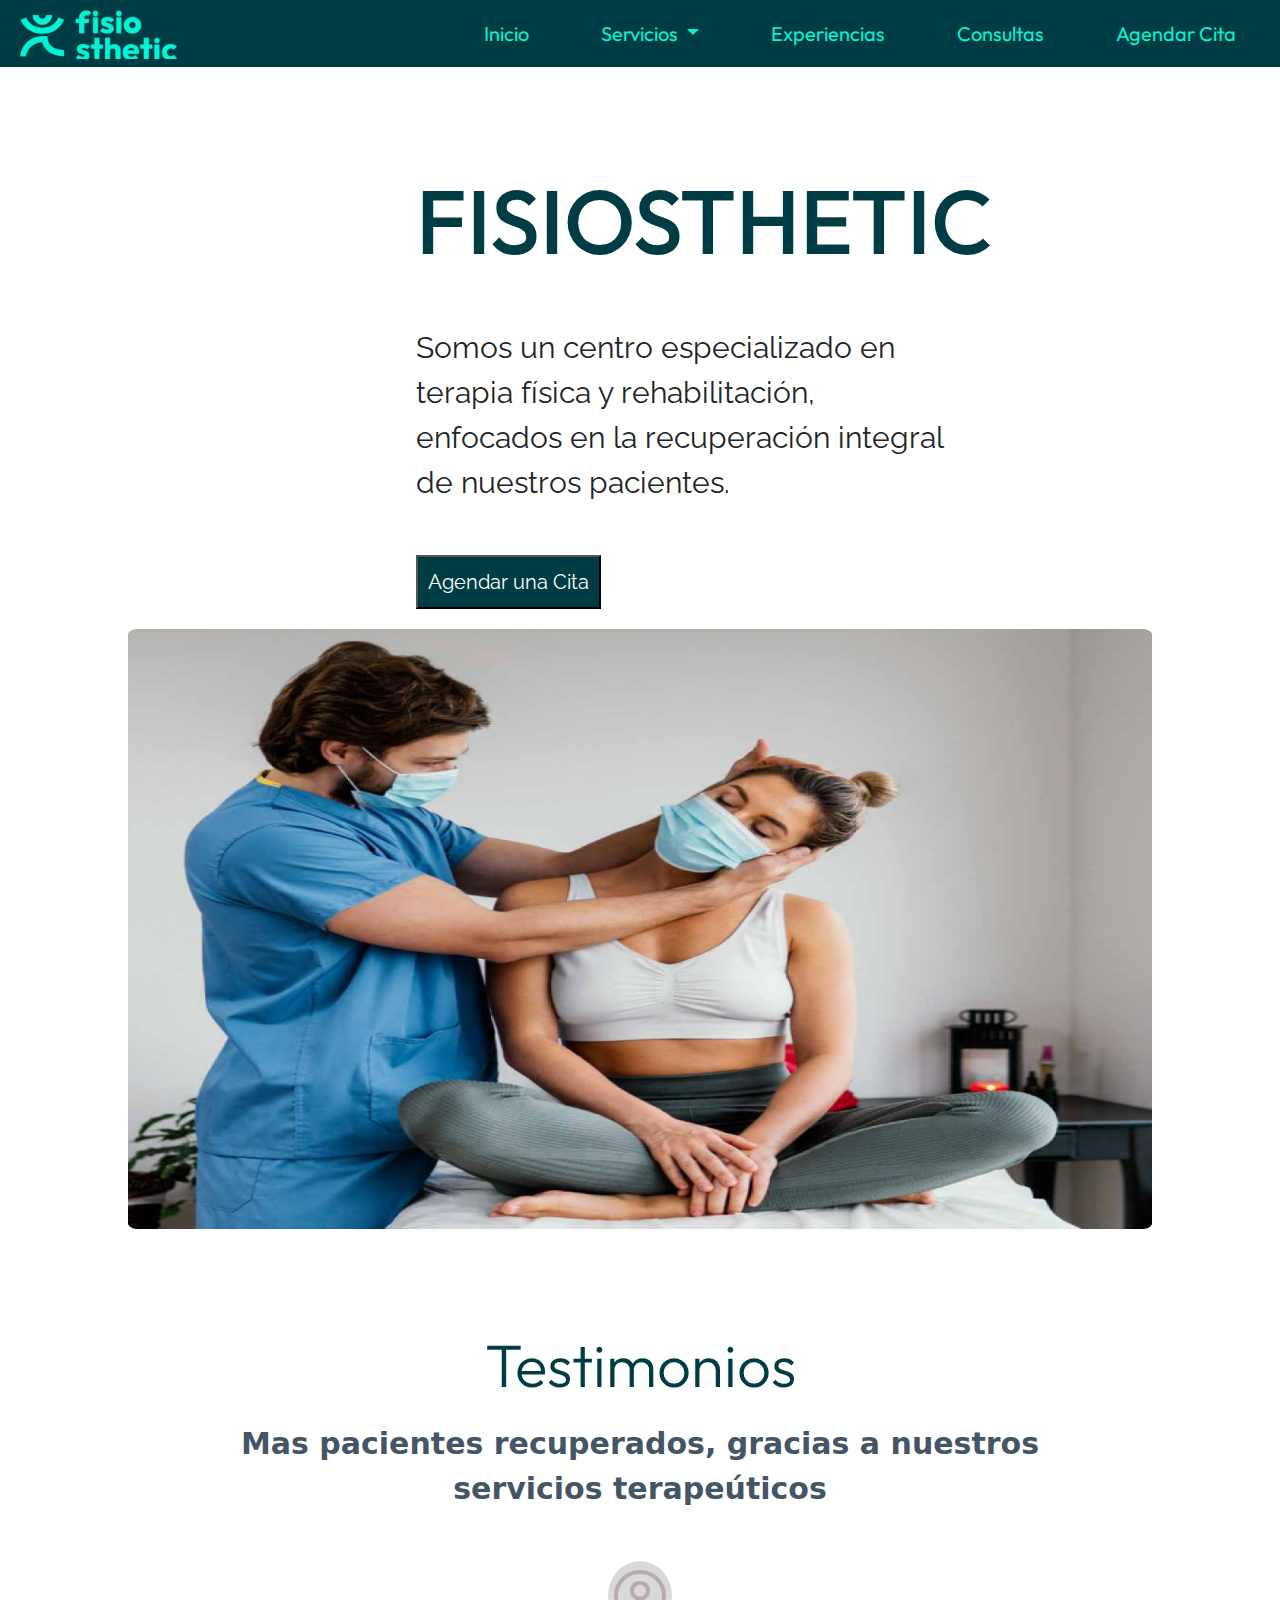
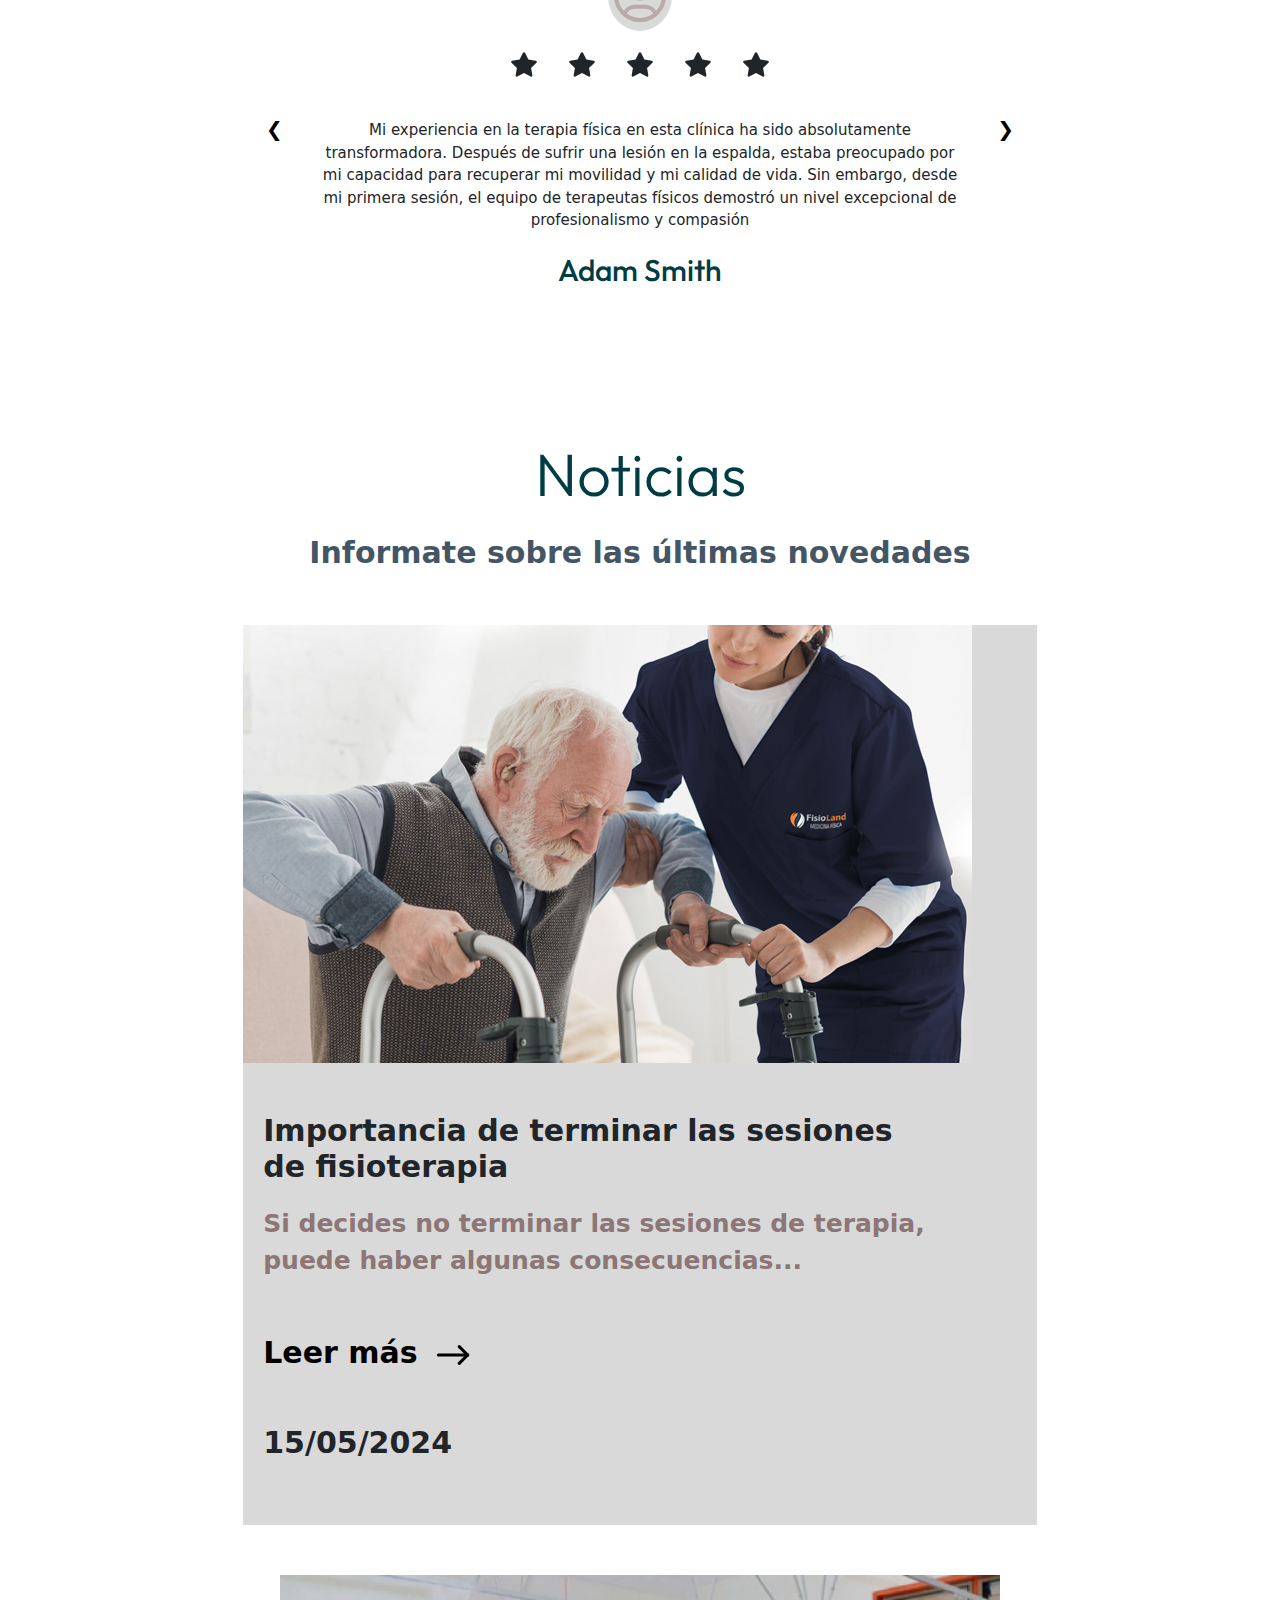
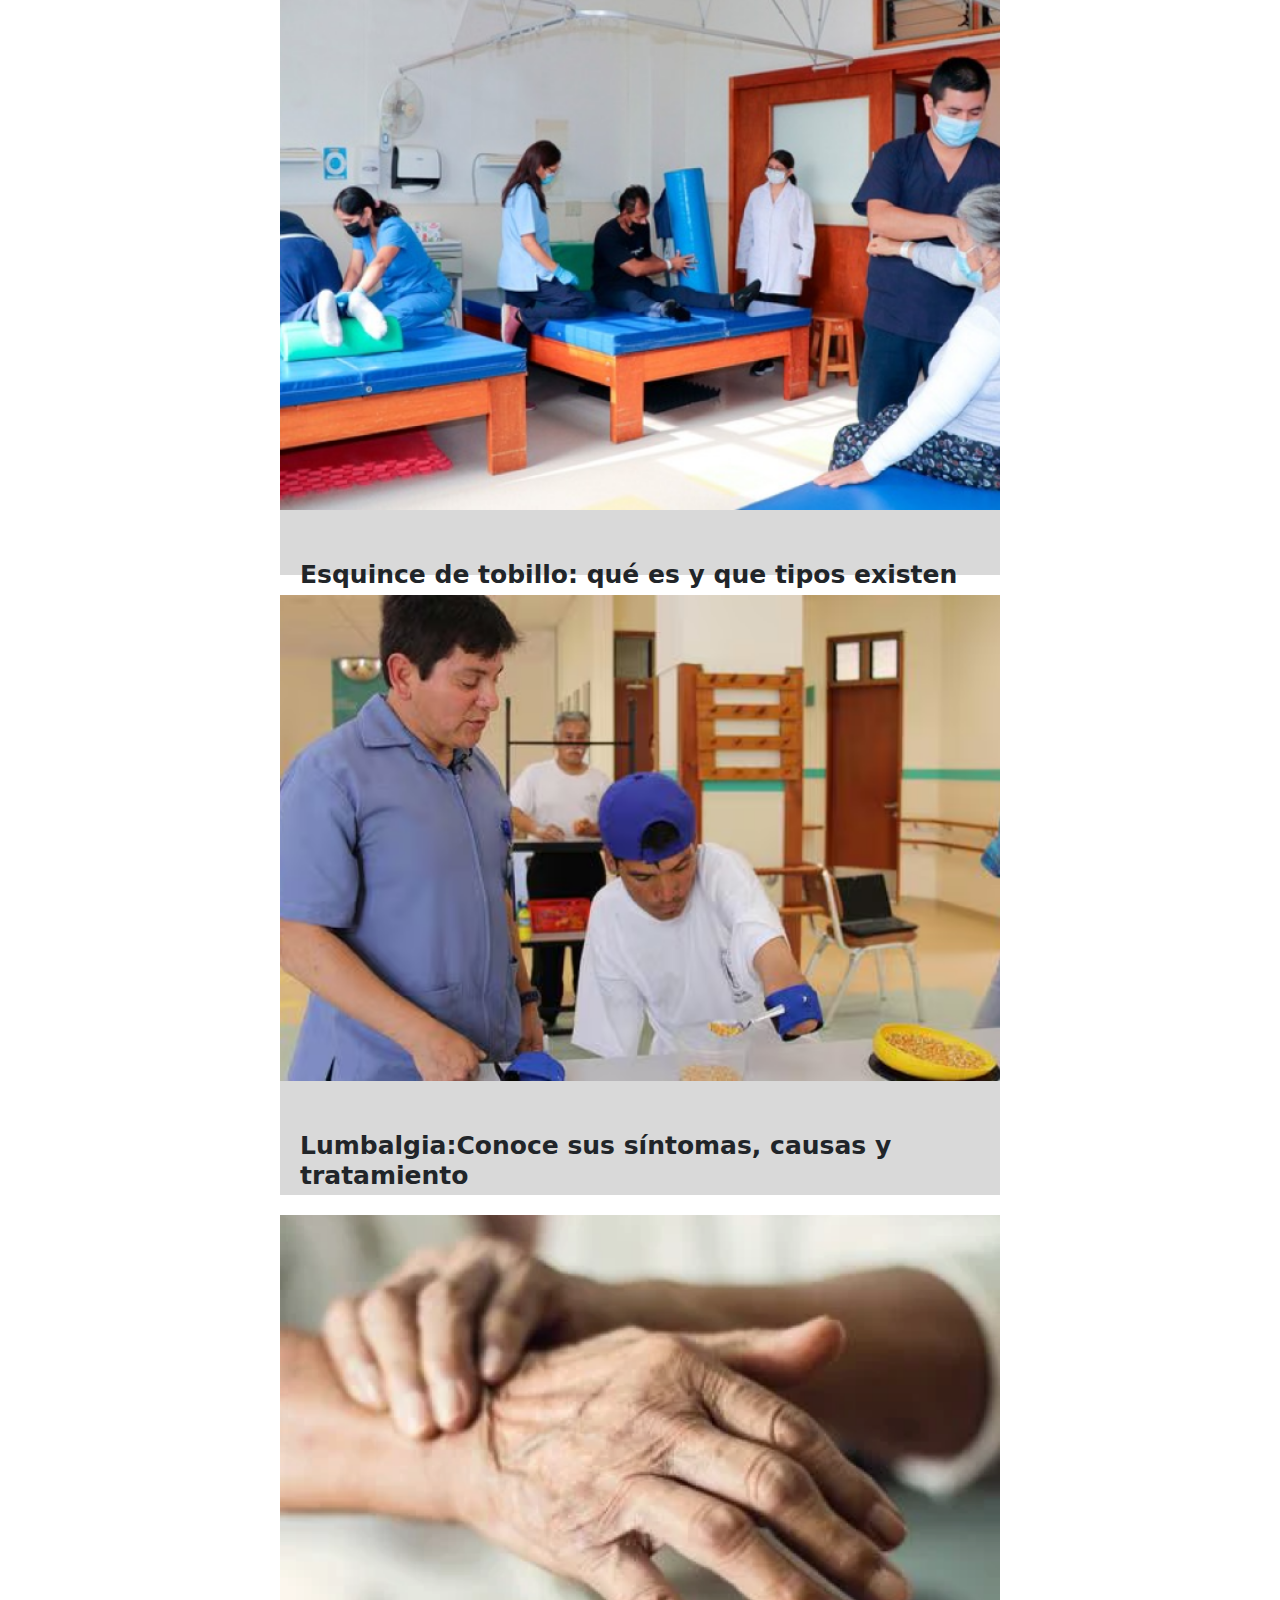
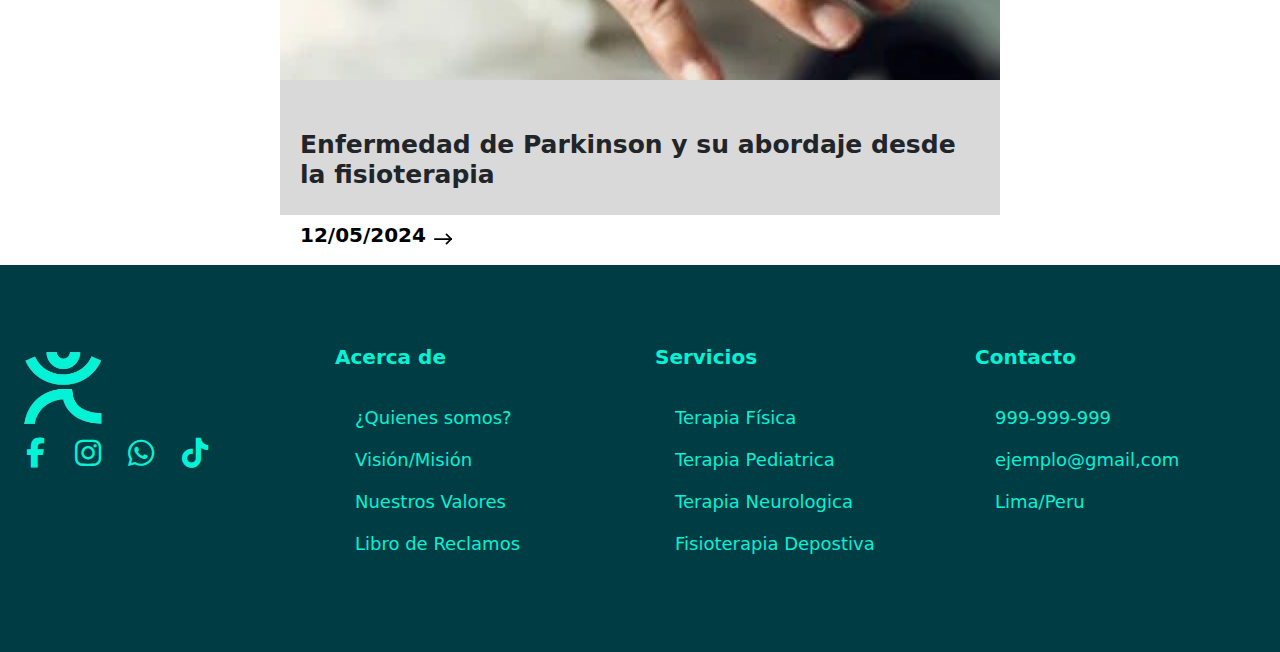
<file: index.html>
<!DOCTYPE html>
<html lang="en">
<head>
    <meta charset="UTF-8">
    <meta name="viewport" content="width=device-width, initial-scale=1.0">
    <title>Document</title>
    <link href="https://cdn.jsdelivr.net/npm/bootstrap@5.3.3/dist/css/bootstrap.min.css" rel="stylesheet" integrity="sha384-QWTKZyjpPEjISv5WaRU9OFeRpok6YctnYmDr5pNlyT2bRjXh0JMhjY6hW+ALEwIH" crossorigin="anonymous">
    <link rel="stylesheet" href="./css/css-index.css">
    <link rel="stylesheet" href="https://cdnjs.cloudflare.com/ajax/libs/font-awesome/6.2.1/css/all.min.css">
    <script src="./js/slider.js"></script>
</head>
<body>
    <nav class="navbar navbar-expand-lg bg1">
        <div class="container-fluid">
            <a class="navbar-brand m-0" href="#">
                <img class="img-ah" src="./img/logo-f.png" alt="">
            </a>
            <button class="navbar-toggler" type="button" data-bs-toggle="collapse" data-bs-target="#navbarSupportedContent" aria-controls="navbarSupportedContent" aria-expanded="false" aria-label="Toggle navigation">
                <span class="navbar-toggler-icon"></span>
            </button>
            <div class="collapse navbar-collapse" id="navbarSupportedContent">
                <ul class="navbar-nav mb-2 mb-lg-0 w-100 d-flex justify-content-around">
                    <li class="nav-item">
                        <a class="nav-link color-h" aria-current="page" href="./index.html">Inicio</a>
                    </li>
                    <li class="nav-item dropdown">
                        <a class="nav-link dropdown-toggle color-h" href="menus/servicios.html" role="button" data-bs-toggle="dropdown" aria-expanded="false">
                            Servicios
                        </a>
                        <ul class="dropdown-menu">
                            <li><a class="dropdown-item" href="menus/servicios.html">Terapia Física</a></li>
                            <li><a class="dropdown-item" href="#">Terapia Pediátrica</a></li>
                            <li><a class="dropdown-item" href="#">Fisioterapia Deport   ica</a></li>
                        </ul>
                    </li>
                    <li class="nav-item">
                        <a class="nav-link color-h" href="menus/experiencias.html">Experiencias</a>
                    </li>
                    <li class="nav-item">
                        <a class="nav-link color-h" href="menus/consultas.html">Consultas</a>
                    </li>
                    <li class="nav-item">
                        <a class="nav-link color-h" href="menus/agendarcita.html">Agendar Cita</a>
                    </li>
                </ul>
            </div>
        </div>
    </nav>

    <!--PRINCIPAL-->
    <section class="cont-general">
        <div class="cont-general__contenido">
            <h1>FISIOSTHETIC</h1>
            <p class="texto">Somos un centro  especializado en <br>
            terapia física y rehabilitación,<br>
            enfocados en la recuperación integral <br>
            de nuestros pacientes.</p>

            <button class="boton-ag">
                <a href="menus/agendarcita.html">Agendar una Cita</a>
            </button>
        </div>
        
        <img class="img-ah2" src="./img/img-pr.png" alt="">
    </section>
    <!--FIN DE PRINCIPAL-->

    <!--TESTIMONIOS-->
    <h2>Testimonios</h2>

    <p class="text2">Mas pacientes recuperados, gracias a nuestros <br> servicios terapeúticos</p>



    <div class="slider">
        <div class="slide active">
            <div class="cent">
                <div class="secc-icon">
                    <svg xmlns="http://www.w3.org/2000/svg" class="icon icon-tabler icon-tabler-user-circle" width="70" height="70" viewBox="0 0 24 24" stroke-width="1.5" stroke="#baaaaa" fill="none" stroke-linecap="round" 
                    stroke-linejoin="round">
                        <path stroke="none" d="M0 0h24v24H0z" fill="none"/>
                        <path d="M12 12m-9 0a9 9 0 1 0 18 0a9 9 0 1 0 -18 0" />
                        <path d="M12 10m-3 0a3 3 0 1 0 6 0a3 3 0 1 0 -6 0" />
                        <path d="M6.168 18.849a4 4 0 0 1 3.832 -2.849h4a4 4 0 0 1 3.834 2.855" />
                    </svg>
                </div>
            </div>
        
            <div class="star">
                <svg xmlns="http://www.w3.org/2000/svg" class="icon icon-tabler icon-tabler-star-filled" width="28" height="28" viewBox="0 0 24 24" stroke-width="1.5" stroke="#00bfd8" fill="none" stroke-linecap="round" stroke-linejoin="round">
                    <path stroke="none" d="M0 0h24v24H0z" fill="none"/>
                    <path d="M8.243 7.34l-6.38 .925l-.113 .023a1 1 0 0 0 -.44 1.684l4.622 4.499l-1.09 6.355l-.013 .11a1 1 0 0 0 1.464 .944l5.706 -3l5.693 3l.1 .046a1 1 0 0 0 1.352 -1.1l-1.091 -6.355l4.624 -4.5l.078 -.085a1 1 0 0 0 -.633 -1.62l-6.38 -.926l-2.852 -5.78a1 1 0 0 0 -1.794 0l-2.853 5.78z" stroke-width="0" fill="currentColor" />
                </svg>
        
                <svg xmlns="http://www.w3.org/2000/svg" class="icon icon-tabler icon-tabler-star-filled" width="28" height="28" viewBox="0 0 24 24" stroke-width="1.5" stroke="#00bfd8" fill="none" stroke-linecap="round" stroke-linejoin="round">
                    <path stroke="none" d="M0 0h24v24H0z" fill="none"/>
                    <path d="M8.243 7.34l-6.38 .925l-.113 .023a1 1 0 0 0 -.44 1.684l4.622 4.499l-1.09 6.355l-.013 .11a1 1 0 0 0 1.464 .944l5.706 -3l5.693 3l.1 .046a1 1 0 0 0 1.352 -1.1l-1.091 -6.355l4.624 -4.5l.078 -.085a1 1 0 0 0 -.633 -1.62l-6.38 -.926l-2.852 -5.78a1 1 0 0 0 -1.794 0l-2.853 5.78z" stroke-width="0" fill="currentColor" />
                </svg>
        
                <svg xmlns="http://www.w3.org/2000/svg" class="icon icon-tabler icon-tabler-star-filled" width="28" height="28" viewBox="0 0 24 24" stroke-width="1.5" stroke="#00bfd8" fill="none" stroke-linecap="round" stroke-linejoin="round">
                    <path stroke="none" d="M0 0h24v24H0z" fill="none"/>
                    <path d="M8.243 7.34l-6.38 .925l-.113 .023a1 1 0 0 0 -.44 1.684l4.622 4.499l-1.09 6.355l-.013 .11a1 1 0 0 0 1.464 .944l5.706 -3l5.693 3l.1 .046a1 1 0 0 0 1.352 -1.1l-1.091 -6.355l4.624 -4.5l.078 -.085a1 1 0 0 0 -.633 -1.62l-6.38 -.926l-2.852 -5.78a1 1 0 0 0 -1.794 0l-2.853 5.78z" stroke-width="0" fill="currentColor" />
                </svg>
        
                <svg xmlns="http://www.w3.org/2000/svg" class="icon icon-tabler icon-tabler-star-filled" width="28" height="28" viewBox="0 0 24 24" stroke-width="1.5" stroke="#00bfd8" fill="none" stroke-linecap="round" stroke-linejoin="round">
                    <path stroke="none" d="M0 0h24v24H0z" fill="none"/>
                    <path d="M8.243 7.34l-6.38 .925l-.113 .023a1 1 0 0 0 -.44 1.684l4.622 4.499l-1.09 6.355l-.013 .11a1 1 0 0 0 1.464 .944l5.706 -3l5.693 3l.1 .046a1 1 0 0 0 1.352 -1.1l-1.091 -6.355l4.624 -4.5l.078 -.085a1 1 0 0 0 -.633 -1.62l-6.38 -.926l-2.852 -5.78a1 1 0 0 0 -1.794 0l-2.853 5.78z" stroke-width="0" fill="currentColor" />
                </svg>
        
                <svg xmlns="http://www.w3.org/2000/svg" class="icon icon-tabler icon-tabler-star-filled" width="28" height="28" viewBox="0 0 24 24" stroke-width="1.5" stroke="#00bfd8" fill="none" stroke-linecap="round" stroke-linejoin="round">
                    <path stroke="none" d="M0 0h24v24H0z" fill="none"/>
                    <path d="M8.243 7.34l-6.38 .925l-.113 .023a1 1 0 0 0 -.44 1.684l4.622 4.499l-1.09 6.355l-.013 .11a1 1 0 0 0 1.464 .944l5.706 -3l5.693 3l.1 .046a1 1 0 0 0 1.352 -1.1l-1.091 -6.355l4.624 -4.5l.078 -.085a1 1 0 0 0 -.633 -1.62l-6.38 -.926l-2.852 -5.78a1 1 0 0 0 -1.794 0l-2.853 5.78z" stroke-width="0" fill="currentColor" />
                </svg>
            </div>
            <div>
                <p class="cent2">Mi experiencia en la terapia física en esta clínica ha sido absolutamente <br> transformadora. Después de sufrir una lesión en la espalda, estaba preocupado 
                    por <br> mi capacidad para recuperar mi movilidad y mi calidad de vida. Sin embargo, desde <br> mi primera sesión, el equipo de terapeutas físicos demostró 
                    un nivel excepcional de <br> profesionalismo y compasión</p>
            </div>

        
            <h1 class="nombre">Adam Smith</h1>
          
                    
        </div>
        <div class="slide">
            <div class="cent">
                <div class="secc-icon">
                    <svg xmlns="http://www.w3.org/2000/svg" class="icon icon-tabler icon-tabler-user-circle" width="70" height="70" viewBox="0 0 24 24" stroke-width="1.5" stroke="#baaaaa" fill="none" stroke-linecap="round" 
                    stroke-linejoin="round">
                        <path stroke="none" d="M0 0h24v24H0z" fill="none"/>
                        <path d="M12 12m-9 0a9 9 0 1 0 18 0a9 9 0 1 0 -18 0" />
                        <path d="M12 10m-3 0a3 3 0 1 0 6 0a3 3 0 1 0 -6 0" />
                        <path d="M6.168 18.849a4 4 0 0 1 3.832 -2.849h4a4 4 0 0 1 3.834 2.855" />
                    </svg>
                </div>
            </div>
        
            <div class="star">
                <svg xmlns="http://www.w3.org/2000/svg" class="icon icon-tabler icon-tabler-star-filled" width="28" height="28" viewBox="0 0 24 24" stroke-width="1.5" stroke="#00bfd8" fill="none" stroke-linecap="round" stroke-linejoin="round">
                    <path stroke="none" d="M0 0h24v24H0z" fill="none"/>
                    <path d="M8.243 7.34l-6.38 .925l-.113 .023a1 1 0 0 0 -.44 1.684l4.622 4.499l-1.09 6.355l-.013 .11a1 1 0 0 0 1.464 .944l5.706 -3l5.693 3l.1 .046a1 1 0 0 0 1.352 -1.1l-1.091 -6.355l4.624 -4.5l.078 -.085a1 1 0 0 0 -.633 -1.62l-6.38 -.926l-2.852 -5.78a1 1 0 0 0 -1.794 0l-2.853 5.78z" stroke-width="0" fill="currentColor" />
                </svg>
        
                <svg xmlns="http://www.w3.org/2000/svg" class="icon icon-tabler icon-tabler-star-filled" width="28" height="28" viewBox="0 0 24 24" stroke-width="1.5" stroke="#00bfd8" fill="none" stroke-linecap="round" stroke-linejoin="round">
                    <path stroke="none" d="M0 0h24v24H0z" fill="none"/>
                    <path d="M8.243 7.34l-6.38 .925l-.113 .023a1 1 0 0 0 -.44 1.684l4.622 4.499l-1.09 6.355l-.013 .11a1 1 0 0 0 1.464 .944l5.706 -3l5.693 3l.1 .046a1 1 0 0 0 1.352 -1.1l-1.091 -6.355l4.624 -4.5l.078 -.085a1 1 0 0 0 -.633 -1.62l-6.38 -.926l-2.852 -5.78a1 1 0 0 0 -1.794 0l-2.853 5.78z" stroke-width="0" fill="currentColor" />
                </svg>
        
                <svg xmlns="http://www.w3.org/2000/svg" class="icon icon-tabler icon-tabler-star-filled" width="28" height="28" viewBox="0 0 24 24" stroke-width="1.5" stroke="#00bfd8" fill="none" stroke-linecap="round" stroke-linejoin="round">
                    <path stroke="none" d="M0 0h24v24H0z" fill="none"/>
                    <path d="M8.243 7.34l-6.38 .925l-.113 .023a1 1 0 0 0 -.44 1.684l4.622 4.499l-1.09 6.355l-.013 .11a1 1 0 0 0 1.464 .944l5.706 -3l5.693 3l.1 .046a1 1 0 0 0 1.352 -1.1l-1.091 -6.355l4.624 -4.5l.078 -.085a1 1 0 0 0 -.633 -1.62l-6.38 -.926l-2.852 -5.78a1 1 0 0 0 -1.794 0l-2.853 5.78z" stroke-width="0" fill="currentColor" />
                </svg>
        
                <svg xmlns="http://www.w3.org/2000/svg" class="icon icon-tabler icon-tabler-star-filled" width="28" height="28" viewBox="0 0 24 24" stroke-width="1.5" stroke="#00bfd8" fill="none" stroke-linecap="round" stroke-linejoin="round">
                    <path stroke="none" d="M0 0h24v24H0z" fill="none"/>
                    <path d="M8.243 7.34l-6.38 .925l-.113 .023a1 1 0 0 0 -.44 1.684l4.622 4.499l-1.09 6.355l-.013 .11a1 1 0 0 0 1.464 .944l5.706 -3l5.693 3l.1 .046a1 1 0 0 0 1.352 -1.1l-1.091 -6.355l4.624 -4.5l.078 -.085a1 1 0 0 0 -.633 -1.62l-6.38 -.926l-2.852 -5.78a1 1 0 0 0 -1.794 0l-2.853 5.78z" stroke-width="0" fill="currentColor" />
                </svg>
        
                <svg xmlns="http://www.w3.org/2000/svg" class="icon icon-tabler icon-tabler-star-filled" width="28" height="28" viewBox="0 0 24 24" stroke-width="1.5" stroke="#00bfd8" fill="none" stroke-linecap="round" stroke-linejoin="round">
                    <path stroke="none" d="M0 0h24v24H0z" fill="none"/>
                    <path d="M8.243 7.34l-6.38 .925l-.113 .023a1 1 0 0 0 -.44 1.684l4.622 4.499l-1.09 6.355l-.013 .11a1 1 0 0 0 1.464 .944l5.706 -3l5.693 3l.1 .046a1 1 0 0 0 1.352 -1.1l-1.091 -6.355l4.624 -4.5l.078 -.085a1 1 0 0 0 -.633 -1.62l-6.38 -.926l-2.852 -5.78a1 1 0 0 0 -1.794 0l-2.853 5.78z" stroke-width="0" fill="currentColor" />
                </svg>
            </div>

            <div>
                <p class="cent2">Antes de empezar la terapia física, tenía muchas dudas sobre su efectividad. <br> Sin embargo, desde las primeras sesiones, noté una mejoría considerable. <br> Los ejercicios y técnicas utilizados
                     por mi fisioterapeuta fueron <br> fundamentales para aliviar el dolor y mejorar mi movilidad. Fue una muuy buena decisión acudir <br> a este centro de terapia. </p>
            </div>
        
            <h1 class="nombre">Sara Lujan</h1>
        </div>

        <div class="slide">
            <div class="cent">
                <div class="secc-icon">
                    <svg xmlns="http://www.w3.org/2000/svg" class="icon icon-tabler icon-tabler-user-circle" width="70" height="70" viewBox="0 0 24 24" stroke-width="1.5" stroke="#baaaaa" fill="none" stroke-linecap="round" 
                    stroke-linejoin="round">
                        <path stroke="none" d="M0 0h24v24H0z" fill="none"/>
                        <path d="M12 12m-9 0a9 9 0 1 0 18 0a9 9 0 1 0 -18 0" />
                        <path d="M12 10m-3 0a3 3 0 1 0 6 0a3 3 0 1 0 -6 0" />
                        <path d="M6.168 18.849a4 4 0 0 1 3.832 -2.849h4a4 4 0 0 1 3.834 2.855" />
                    </svg>
                </div>
            </div>
        
            <div class="star">
                <svg xmlns="http://www.w3.org/2000/svg" class="icon icon-tabler icon-tabler-star-filled" width="28" height="28" viewBox="0 0 24 24" stroke-width="1.5" stroke="#00bfd8" fill="none" stroke-linecap="round" stroke-linejoin="round">
                    <path stroke="none" d="M0 0h24v24H0z" fill="none"/>
                    <path d="M8.243 7.34l-6.38 .925l-.113 .023a1 1 0 0 0 -.44 1.684l4.622 4.499l-1.09 6.355l-.013 .11a1 1 0 0 0 1.464 .944l5.706 -3l5.693 3l.1 .046a1 1 0 0 0 1.352 -1.1l-1.091 -6.355l4.624 -4.5l.078 -.085a1 1 0 0 0 -.633 -1.62l-6.38 -.926l-2.852 -5.78a1 1 0 0 0 -1.794 0l-2.853 5.78z" stroke-width="0" fill="currentColor" />
                </svg>
        
                <svg xmlns="http://www.w3.org/2000/svg" class="icon icon-tabler icon-tabler-star-filled" width="28" height="28" viewBox="0 0 24 24" stroke-width="1.5" stroke="#00bfd8" fill="none" stroke-linecap="round" stroke-linejoin="round">
                    <path stroke="none" d="M0 0h24v24H0z" fill="none"/>
                    <path d="M8.243 7.34l-6.38 .925l-.113 .023a1 1 0 0 0 -.44 1.684l4.622 4.499l-1.09 6.355l-.013 .11a1 1 0 0 0 1.464 .944l5.706 -3l5.693 3l.1 .046a1 1 0 0 0 1.352 -1.1l-1.091 -6.355l4.624 -4.5l.078 -.085a1 1 0 0 0 -.633 -1.62l-6.38 -.926l-2.852 -5.78a1 1 0 0 0 -1.794 0l-2.853 5.78z" stroke-width="0" fill="currentColor" />
                </svg>
        
                <svg xmlns="http://www.w3.org/2000/svg" class="icon icon-tabler icon-tabler-star-filled" width="28" height="28" viewBox="0 0 24 24" stroke-width="1.5" stroke="#00bfd8" fill="none" stroke-linecap="round" stroke-linejoin="round">
                    <path stroke="none" d="M0 0h24v24H0z" fill="none"/>
                    <path d="M8.243 7.34l-6.38 .925l-.113 .023a1 1 0 0 0 -.44 1.684l4.622 4.499l-1.09 6.355l-.013 .11a1 1 0 0 0 1.464 .944l5.706 -3l5.693 3l.1 .046a1 1 0 0 0 1.352 -1.1l-1.091 -6.355l4.624 -4.5l.078 -.085a1 1 0 0 0 -.633 -1.62l-6.38 -.926l-2.852 -5.78a1 1 0 0 0 -1.794 0l-2.853 5.78z" stroke-width="0" fill="currentColor" />
                </svg>
        
                <svg xmlns="http://www.w3.org/2000/svg" class="icon icon-tabler icon-tabler-star-filled" width="28" height="28" viewBox="0 0 24 24" stroke-width="1.5" stroke="#00bfd8" fill="none" stroke-linecap="round" stroke-linejoin="round">
                    <path stroke="none" d="M0 0h24v24H0z" fill="none"/>
                    <path d="M8.243 7.34l-6.38 .925l-.113 .023a1 1 0 0 0 -.44 1.684l4.622 4.499l-1.09 6.355l-.013 .11a1 1 0 0 0 1.464 .944l5.706 -3l5.693 3l.1 .046a1 1 0 0 0 1.352 -1.1l-1.091 -6.355l4.624 -4.5l.078 -.085a1 1 0 0 0 -.633 -1.62l-6.38 -.926l-2.852 -5.78a1 1 0 0 0 -1.794 0l-2.853 5.78z" stroke-width="0" fill="currentColor" />
                </svg>
        
                <svg xmlns="http://www.w3.org/2000/svg" class="icon icon-tabler icon-tabler-star-filled" width="28" height="28" viewBox="0 0 24 24" stroke-width="1.5" stroke="#00bfd8" fill="none" stroke-linecap="round" stroke-linejoin="round">
                    <path stroke="none" d="M0 0h24v24H0z" fill="none"/>
                    <path d="M8.243 7.34l-6.38 .925l-.113 .023a1 1 0 0 0 -.44 1.684l4.622 4.499l-1.09 6.355l-.013 .11a1 1 0 0 0 1.464 .944l5.706 -3l5.693 3l.1 .046a1 1 0 0 0 1.352 -1.1l-1.091 -6.355l4.624 -4.5l.078 -.085a1 1 0 0 0 -.633 -1.62l-6.38 -.926l-2.852 -5.78a1 1 0 0 0 -1.794 0l-2.853 5.78z" stroke-width="0" fill="currentColor" />
                </svg>
            </div>

            <div>
                <p class="cent2">Mi experiencia con la terapia física ha sido transformadora. Llegué con un dolor <br> crónico en la espalda que me impedía realizar tareas cotidianas. <br> El
                     fisioterapeuta evaluó mi condición y diseñó un plan de ejercicios específicos y <br> técnicas de manipulación manual. Fueron muy pacientes con mi tratamiento y eso da una muy buena <br>
                    impresión con centro de rehabilitación </p>
            </div>
        
            <h1 class="nombre">Carlos Benavides</h1>
        </div>
        <button class="prev ac-1" onclick="prevSlide()">&#10094;</button>
        <button class="next ac-2" onclick="nextSlide()">&#10095;</button>
    </div>
    

     <!--Fin de testimonios-->


     <!--NOTICIAS-->

     <h2 class="t-noticias">Noticias</h2>
     <p class="text2">Informate sobre las últimas novedades</p>


     <section class="cont-noticias">
        <div class="cont-noticias-1">
                <img class="nt-img1" src="./img/n1.png" alt="">
            <div class="nttt">
                <h3 class="tamaño-nt">Importancia  de terminar las sesiones de fisioterapia</h3>
                <p class="texto1">Si decides no terminar las sesiones de terapia, puede haber algunas consecuencias...</p>
                <a class="hp" href="">Leer más <svg xmlns="http://www.w3.org/2000/svg" class="icon icon-tabler icon-tabler-arrow-narrow-right" width="50" height="50" viewBox="0 0 24 24" stroke-width="1.5" stroke="#000" fill="none" stroke-linecap="round" stroke-linejoin="round">
                    <path stroke="none" d="M0 0h24v24H0z" fill="none"/>
                    <path d="M5 12l14 0" />
                    <path d="M15 16l4 -4" />
                    <path d="M15 8l4 4" />
                    </svg>
                </a>
                <p class="fecha">15/05/2024</p>
            </div>
        </div>

        <div class="nttt2">
            <div class="cont-noticias-2">
                <img class="ancho1" src="./img/nt2.png" alt="">
                <div>
                    <h3 class="tamaño-nt-2">Esquince de tobillo: qué es y que tipos existen </h3>
                    <a class="hp2">12/05/2024</a>
                    <a href=""><svg xmlns="http://www.w3.org/2000/svg" class="icon icon-tabler icon-tabler-arrow-narrow-right" width="28" height="28" viewBox="0 0 24 24" stroke-width="1.5" stroke="#000" fill="none" stroke-linecap="round" stroke-linejoin="round">
                        <path stroke="none" d="M0 0h24v24H0z" fill="none"/>
                        <path d="M5 12l14 0" />
                        <path d="M15 16l4 -4" />
                        <path d="M15 8l4 4" />
                    </svg>
                    </a>
                </div>
            </div>
            
            <div class="cont-noticias-3">
                <img class="ancho2" src="./img/nt3.png" alt="">
                <div>
                    <h3 class="tamaño-nt-2">Lumbalgia:Conoce sus síntomas, causas y tratamiento</h3>
                    <a class="hp2">12/05/2024</a>
                    <a href=""><svg xmlns="http://www.w3.org/2000/svg" class="icon icon-tabler icon-tabler-arrow-narrow-right" width="28" height="28" viewBox="0 0 24 24" stroke-width="1.5" stroke="#000" fill="none" stroke-linecap="round" stroke-linejoin="round">
                        <path stroke="none" d="M0 0h24v24H0z" fill="none"/>
                        <path d="M5 12l14 0" />
                        <path d="M15 16l4 -4" />
                        <path d="M15 8l4 4" />
                    </svg>
                    </a>
                </div>
            </div>

            <div class="cont-noticias-4">
                <img class="ancho3" src="./img/nt4.png" alt="">
                <div>
                    <h3 class="tamaño-nt-2">Enfermedad de Parkinson y su abordaje desde la fisioterapia</h3>
                    <a class="hp2">12/05/2024</a>
                    <a href=""><svg xmlns="http://www.w3.org/2000/svg" class="icon icon-tabler icon-tabler-arrow-narrow-right" width="28" height="28" viewBox="0 0 24 24" stroke-width="1.5" stroke="#000" fill="none" stroke-linecap="round" stroke-linejoin="round">
                        <path stroke="none" d="M0 0h24v24H0z" fill="none"/>
                        <path d="M5 12l14 0" />
                        <path d="M15 16l4 -4" />
                        <path d="M15 8l4 4" />
                    </svg>
                    </a>
                </div>
            </div>
        </div>
     </section>



     <!--FIN DE NOTICIAS-->













<!--  FOTTTER -->

    <footer class="footer">
        <div class="conteiner">
            <div class="footer-row">
                <div class="footer-links2">
                    <a href="#"><img src="img/log_3-removebg-preview.png" class="img-footer"></i></a>
                    <div class="social-link">
                        <a href="#"><i class="fab fa-facebook-f"></i></a>
                        <a href="#"><i class="fab fa-instagram"></i></a>
                        <a href="#"><i class="fab fa-whatsapp"></i></a>
                        <a href="#"><i class="fab fa-tiktok"></i></a>

                    </div>

                </div>
                <div class="footer-links2">
                    <h4>Acerca de</h4>
                    <ul>
                        <li><a href="#">¿Quienes somos?</a></li>
                        <li><a href="#">Visión/Misión</a></li>
                        <li><a href="#">Nuestros Valores</a></li>
                        <li><a href="#">Libro de Reclamos</a></li>
                    </ul>

                </div>
                <div class="footer-links2">
                    <h4>Servicios</h4>
                    <ul>
                        <li><a href="#">Terapia Física</a></li>
                        <li><a href="#">Terapia Pediatrica</a></li>
                        <li><a href="#">Terapia Neurologica</a></li>
                        <li><a href="#">Fisioterapia Depostiva</a></li>
                    </ul>

                </div>
                <div class="footer-links2">
                    <h4>Contacto</h4>
                    <ul>
                        <li><a href="#">999-999-999</a></li>
                        <li><a href="#">ejemplo@gmail,com</a></li>
                        <li><a href="#">Lima/Peru</a></li>
                        <li><a href="#"></a></li>
                    </ul>

                </div>
               

            </div>

        </div>
    </footer>



    <script src="https://cdn.jsdelivr.net/npm/bootstrap@5.3.3/dist/js/bootstrap.bundle.min.js" integrity="sha384-YvpcrYf0tY3lHB60NNkmXc5s9fDVZLESaAA55NDzOxhy9GkcIdslK1eN7N6jIeHz" crossorigin="anonymous"></script>
</body>
</html>
</file>
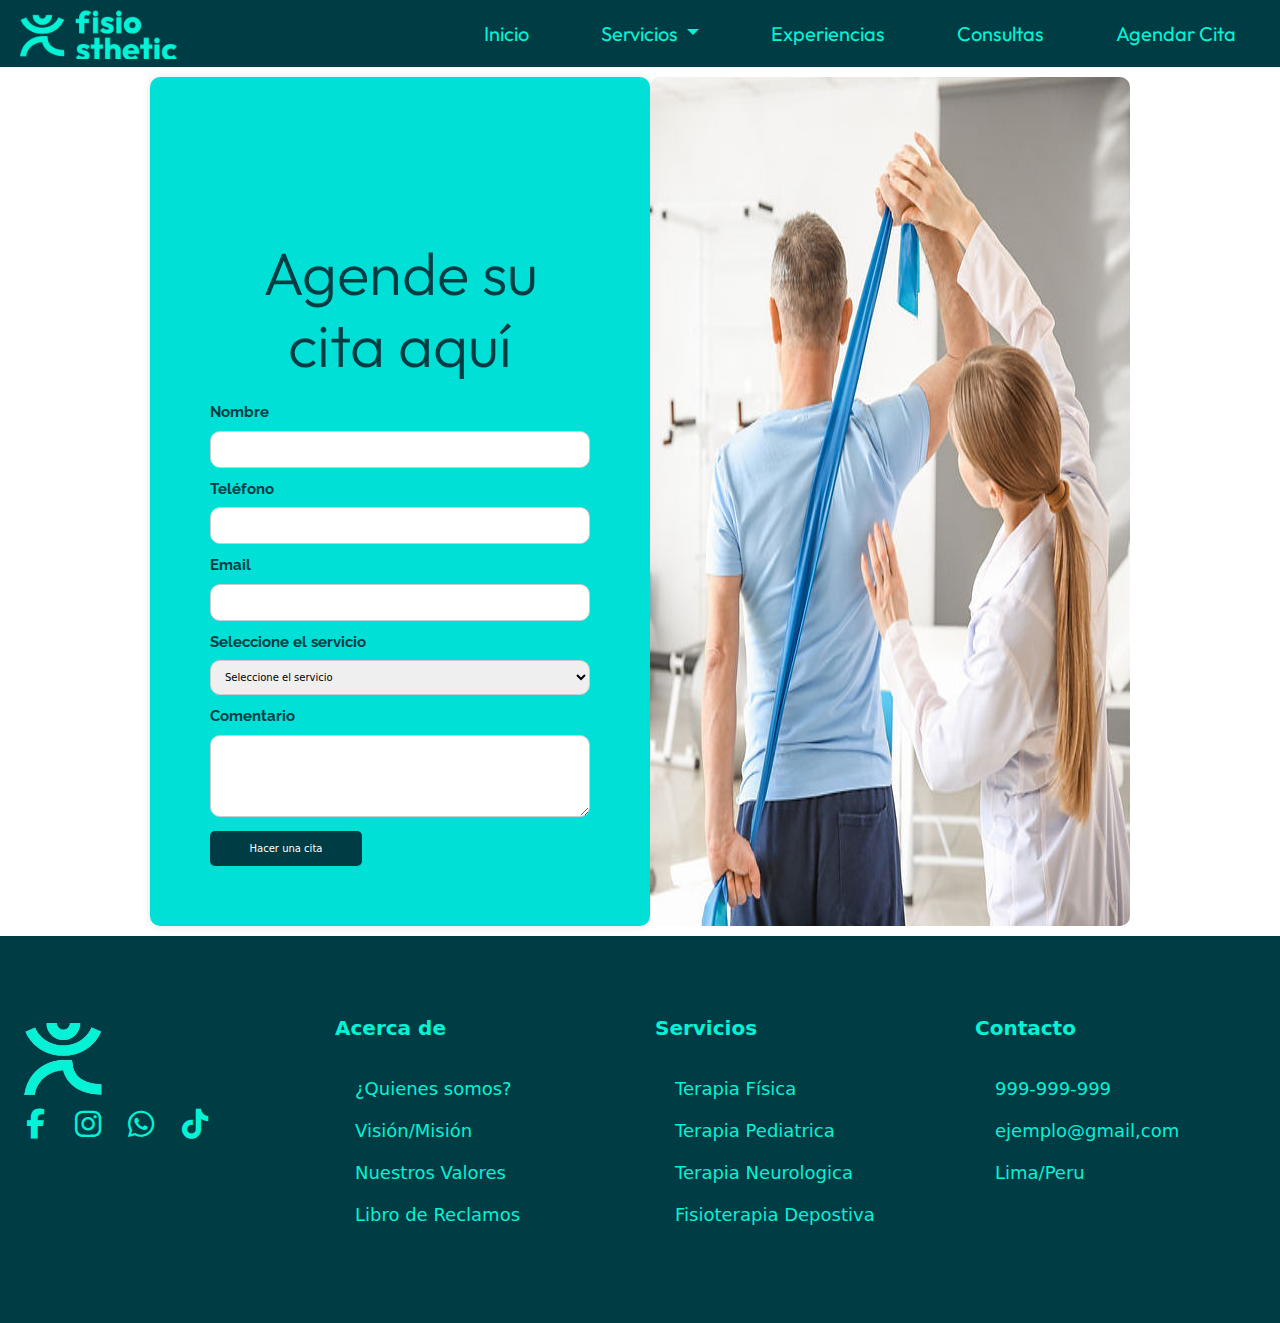
<file: menus/agendarcita.html>
<!DOCTYPE html>
<html lang="en">
<head>
    <meta charset="UTF-8">
    <meta name="viewport" content="width=device-width, initial-scale=1.0">
    <title>Document</title>
    <link href="https://cdn.jsdelivr.net/npm/bootstrap@5.3.3/dist/css/bootstrap.min.css" rel="stylesheet" integrity="sha384-QWTKZyjpPEjISv5WaRU9OFeRpok6YctnYmDr5pNlyT2bRjXh0JMhjY6hW+ALEwIH" crossorigin="anonymous">
    <link rel="stylesheet" href="../css/css-index.css">
    <link rel="stylesheet" href="https://cdnjs.cloudflare.com/ajax/libs/font-awesome/6.2.1/css/all.min.css">
    <link rel="stylesheet" href="../css/css-servicios.css">
</head>
<body>
    <nav class="navbar navbar-expand-lg bg1">
        <div class="container-fluid">
            <a class="navbar-brand m-0" href="#">
                <img class="img-ah" src="../img/logo-f.png" alt="">
            </a>
            <button class="navbar-toggler" type="button" data-bs-toggle="collapse" data-bs-target="#navbarSupportedContent" aria-controls="navbarSupportedContent" aria-expanded="false" aria-label="Toggle navigation">
                <span class="navbar-toggler-icon"></span>
            </button>
            <div class="collapse navbar-collapse" id="navbarSupportedContent">
                <ul class="navbar-nav mb-2 mb-lg-0 w-100 d-flex justify-content-around">
                    <li class="nav-item">
                        <a class="nav-link color-h" aria-current="page" href="../index.html">Inicio</a>
                    </li>
                    <li class="nav-item dropdown">
                        <a class="nav-link dropdown-toggle color-h" href="servicios.html" role="button" data-bs-toggle="dropdown" aria-expanded="false">
                            Servicios
                        </a>
                        <ul class="dropdown-menu">
                            <li><a class="dropdown-item" href="../menus/servicios.html">Terapia Física</a></li>
                            <li><a class="dropdown-item" href="#">Terapia Pediátrica</a></li>
                            <li><a class="dropdown-item" href="#">Fisioterapia Deportica</a></li>
                        </ul>
                    </li>
                    <li class="nav-item">
                        <a class="nav-link color-h" href="../menus/experiencias.html">Experiencias</a>
                    </li>
                    <li class="nav-item">
                        <a class="nav-link color-h" href="consultas.html">Consultas</a>
                    </li>
                    <li class="nav-item">
                        <a class="nav-link color-h" href="#">Agendar Cita</a>
                    </li>
                </ul>
            </div>
        </div>
    </nav>
    
    
    
    <section class="appointment">
        <div class="appointment-content">

            <form>
                <h2>Agende su cita aquí</h2>
                <label for="name" class="sub_agenda">Nombre</label>
                <input type="text" id="name" name="name" required>

                <label for="phone" class="sub_agenda">Teléfono</label>
                <input type="tel" id="phone" name="phone" required>

                <label for="email" class="sub_agenda">Email</label>
                <input type="email" id="email" name="email" required>

                <label for="service" class="sub_agenda">Seleccione el servicio</label>
                <select id="service" name="service" required>
                    <option value="">Seleccione el servicio</option>
                    <option value="fisio">Fisioterapia</option>
                    <option value="ocup">Terapia ocupacional</option>
                </select>

                <label for="comment" class="sub_agenda">Comentario</label>
                <textarea id="comment" name="comment" rows="4"></textarea>

                <button type="submit">Hacer una cita</button>
            </form>
            <img src="../img/Terapia_fisica.jpg" alt="Terapia Física">
        </div>
    </section>





<!--  FOTTTER -->

    <footer class="footer">
        <div class="conteiner">
            <div class="footer-row">
                <div class="footer-links2">
                    <a href="#"><img src="../img/log_3-removebg-preview.png" class="img-footer"></i></a>
                    <div class="social-link">
                        <a href="#"><i class="fab fa-facebook-f"></i></a>
                        <a href="#"><i class="fab fa-instagram"></i></a>
                        <a href="#"><i class="fab fa-whatsapp"></i></a>
                        <a href="#"><i class="fab fa-tiktok"></i></a>

                    </div>

                </div>
                <div class="footer-links2">
                    <h4>Acerca de</h4>
                    <ul>
                        <li><a href="#">¿Quienes somos?</a></li>
                        <li><a href="#">Visión/Misión</a></li>
                        <li><a href="#">Nuestros Valores</a></li>
                        <li><a href="#">Libro de Reclamos</a></li>
                    </ul>

                </div>
                <div class="footer-links2">
                    <h4>Servicios</h4>
                    <ul>
                        <li><a href="#">Terapia Física</a></li>
                        <li><a href="#">Terapia Pediatrica</a></li>
                        <li><a href="#">Terapia Neurologica</a></li>
                        <li><a href="#">Fisioterapia Depostiva</a></li>
                    </ul>

                </div>
                <div class="footer-links2">
                    <h4>Contacto</h4>
                    <ul>
                        <li><a href="#">999-999-999</a></li>
                        <li><a href="#">ejemplo@gmail,com</a></li>
                        <li><a href="#">Lima/Peru</a></li>
                        <li><a href="#"></a></li>
                    </ul>

                </div>
               

            </div>

        </div>
    </footer>



    <script src="https://cdn.jsdelivr.net/npm/bootstrap@5.3.3/dist/js/bootstrap.bundle.min.js" integrity="sha384-YvpcrYf0tY3lHB60NNkmXc5s9fDVZLESaAA55NDzOxhy9GkcIdslK1eN7N6jIeHz" crossorigin="anonymous"></script>
</body>
</html>
</file>
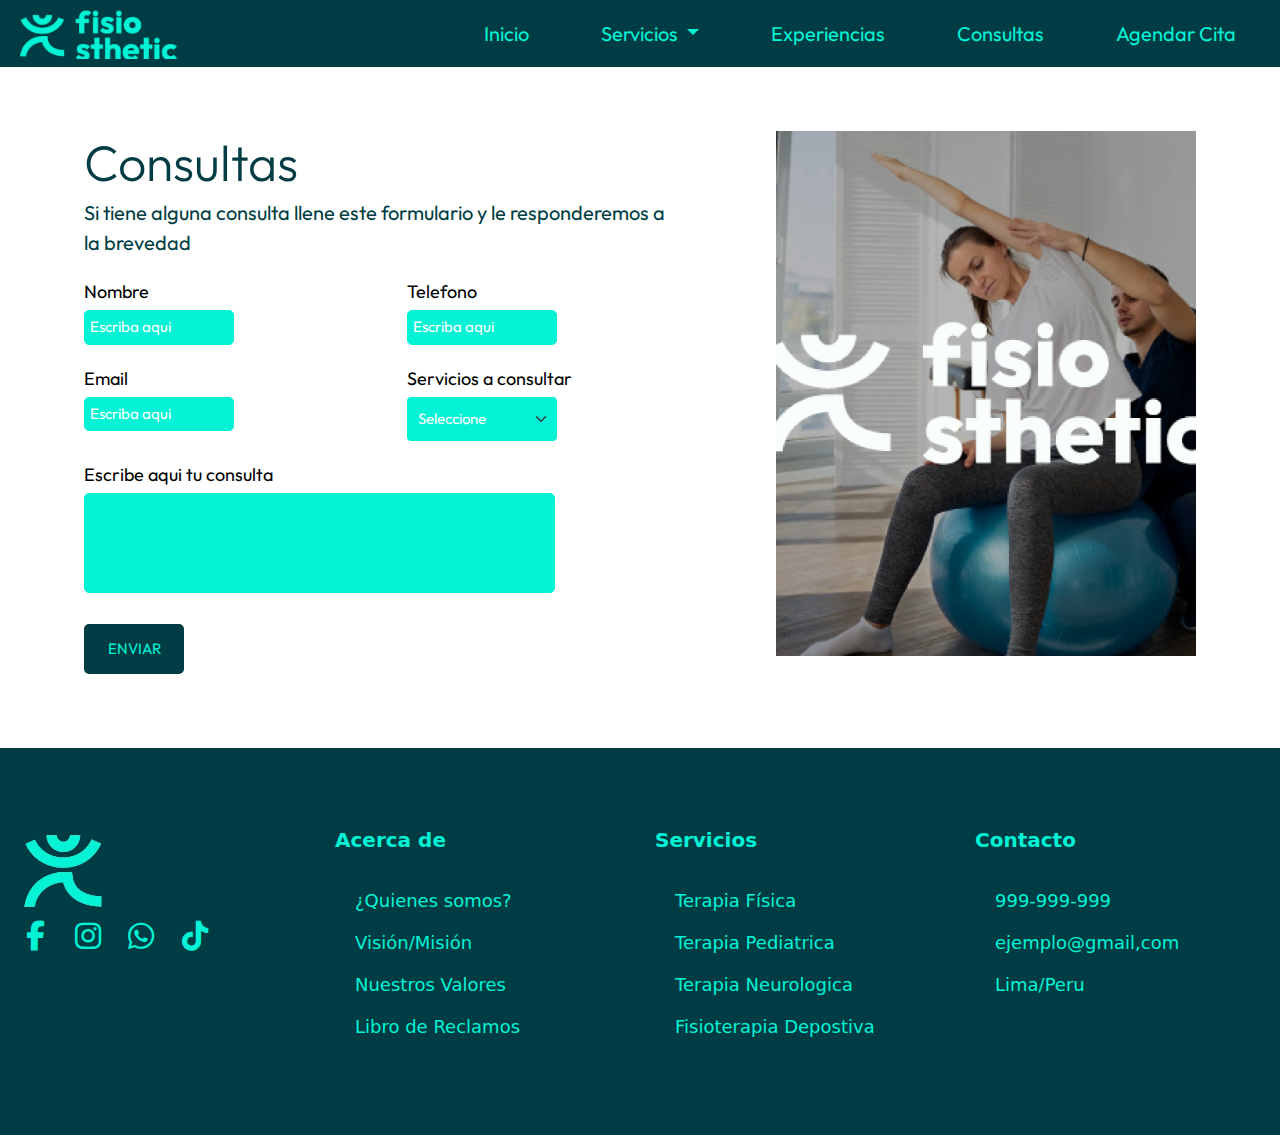
<file: menus/consultas.html>
<!DOCTYPE html>
<html lang="en">
<head>
    <meta charset="UTF-8">
    <meta name="viewport" content="width=device-width, initial-scale=1.0">
    <title>Document</title>
    <link href="https://cdn.jsdelivr.net/npm/bootstrap@5.3.3/dist/css/bootstrap.min.css" rel="stylesheet" integrity="sha384-QWTKZyjpPEjISv5WaRU9OFeRpok6YctnYmDr5pNlyT2bRjXh0JMhjY6hW+ALEwIH" crossorigin="anonymous">
    <link rel="stylesheet" href="../css/css-index.css">
    <link rel="stylesheet" href="https://cdnjs.cloudflare.com/ajax/libs/font-awesome/6.2.1/css/all.min.css">
    <link rel="stylesheet" href="../css/css-consultas.css">
    <link rel="preconnect" href="https://fonts.googleapis.com">
    <link rel="preconnect" href="https://fonts.gstatic.com" crossorigin>
    <link href="https://fonts.googleapis.com/css2?family=Outfit:wght@100..900&display=swap" rel="stylesheet">
</head>
<body>
    <nav class="navbar navbar-expand-lg bg1">
        <div class="container-fluid">
            <a class="navbar-brand m-0" href="#">
                <img class="img-ah" src="../img/logo-f.png" alt="">
            </a>
            <button class="navbar-toggler" type="button" data-bs-toggle="collapse" data-bs-target="#navbarSupportedContent" aria-controls="navbarSupportedContent" aria-expanded="false" aria-label="Toggle navigation">
                <span class="navbar-toggler-icon"></span>
            </button>
            <div class="collapse navbar-collapse" id="navbarSupportedContent">
                <ul class="navbar-nav mb-2 mb-lg-0 w-100 d-flex justify-content-around">
                    <li class="nav-item">
                        <a class="nav-link color-h" aria-current="page" href="../index.html">Inicio</a>
                    </li>
                    <li class="nav-item dropdown">
                        <a class="nav-link dropdown-toggle color-h" href="#" role="button" data-bs-toggle="dropdown" aria-expanded="false">
                            Servicios
                        </a>
                        <ul class="dropdown-menu">
                            <li><a class="dropdown-item" href="../menus/servicios.html">Terapia Física</a></li>
                            <li><a class="dropdown-item" href="#">Terapia Pediátrica</a></li>
                            <li><a class="dropdown-item" href="#">Fisioterapia Deportica</a></li>
                        </ul>
                    </li>
                    <li class="nav-item">
                        <a class="nav-link color-h" href="../menus/experiencias.html">Experiencias</a>
                    </li>
                    <li class="nav-item">
                        <a class="nav-link color-h" href="../menus/consultas.html">Consultas</a>
                    </li>
                    <li class="nav-item">
                        <a class="nav-link color-h" href="#">Agendar Cita</a>
                    </li>
                </ul>
            </div>
        </div>
    </nav>
    
    
    
    <div class="container">
        <form class="form">
            <div class="tittle">
                <h2>Consultas</h2>
                <p>Si tiene alguna consulta llene este formulario y le responderemos a la brevedad</p>
            </div>
            <div class="parte1">
                <div class="parte2">
                    <label for="Nombre">Nombre</label>
                    <input type="text" id="Nombre" class="casilleros" placeholder="Escriba aqui">
                </div>
                <div class="parte2">
                    <label for="Telefono">Telefono</label>
                    <input type="text" id="Telefono" class="casilleros" placeholder="Escriba aqui">
                </div>
            </div>
            <div class="parte1">
                <div class="parte2">
                    <label for="Email">Email</label>
                    <input type="email" id="Email" class="casilleros" placeholder="Escriba aqui">
                </div>
                <div class="parte2">
                    <label for="Telefono">Servicios a consultar</label>
                    <select class="form-select" aria-label="Default select example">
                        <option selected>Seleccione</option>
                        <option value="1">One</option>
                        <option value="2">Two</option>
                        <option value="3">Three</option>
                    </select>
                </div>
            </div>
            <div class="parte3">
                <div class="parte2">
                    <label for="consulta">Escribe aqui tu consulta</label>
                    <textarea id="consulta" cols="30" rows="10"></textarea>
                </div>
            </div>
            <div class="parte3">
                <div class="parte2">
                    <input type="submit" value="ENVIAR" class="submit">
                </div>
            </div>
        </form>
        <div class="info">
            <img src="../img/formulario.png" class="img-1" alt="">
        </div>
    </div>  









<!--  FOTTTER -->

    <footer class="footer">
        <div class="conteiner">
            <div class="footer-row">
                <div class="footer-links2">
                    <a href="#"><img src="../img/log_3-removebg-preview.png" class="img-footer"></i></a>
                    <div class="social-link">
                        <a href="#"><i class="fab fa-facebook-f"></i></a>
                        <a href="#"><i class="fab fa-instagram"></i></a>
                        <a href="#"><i class="fab fa-whatsapp"></i></a>
                        <a href="#"><i class="fab fa-tiktok"></i></a>

                    </div>

                </div>
                <div class="footer-links2">
                    <h4>Acerca de</h4>
                    <ul>
                        <li><a href="#">¿Quienes somos?</a></li>
                        <li><a href="#">Visión/Misión</a></li>
                        <li><a href="#">Nuestros Valores</a></li>
                        <li><a href="#">Libro de Reclamos</a></li>
                    </ul>

                </div>
                <div class="footer-links2">
                    <h4>Servicios</h4>
                    <ul>
                        <li><a href="#">Terapia Física</a></li>
                        <li><a href="#">Terapia Pediatrica</a></li>
                        <li><a href="#">Terapia Neurologica</a></li>
                        <li><a href="#">Fisioterapia Depostiva</a></li>
                    </ul>

                </div>
                <div class="footer-links2">
                    <h4>Contacto</h4>
                    <ul>
                        <li><a href="#">999-999-999</a></li>
                        <li><a href="#">ejemplo@gmail,com</a></li>
                        <li><a href="#">Lima/Peru</a></li>
                        <li><a href="#"></a></li>
                    </ul>

                </div>
               

            </div>

        </div>
    </footer>



    <script src="https://cdn.jsdelivr.net/npm/bootstrap@5.3.3/dist/js/bootstrap.bundle.min.js" integrity="sha384-YvpcrYf0tY3lHB60NNkmXc5s9fDVZLESaAA55NDzOxhy9GkcIdslK1eN7N6jIeHz" crossorigin="anonymous"></script>
</body>
</html>
</file>
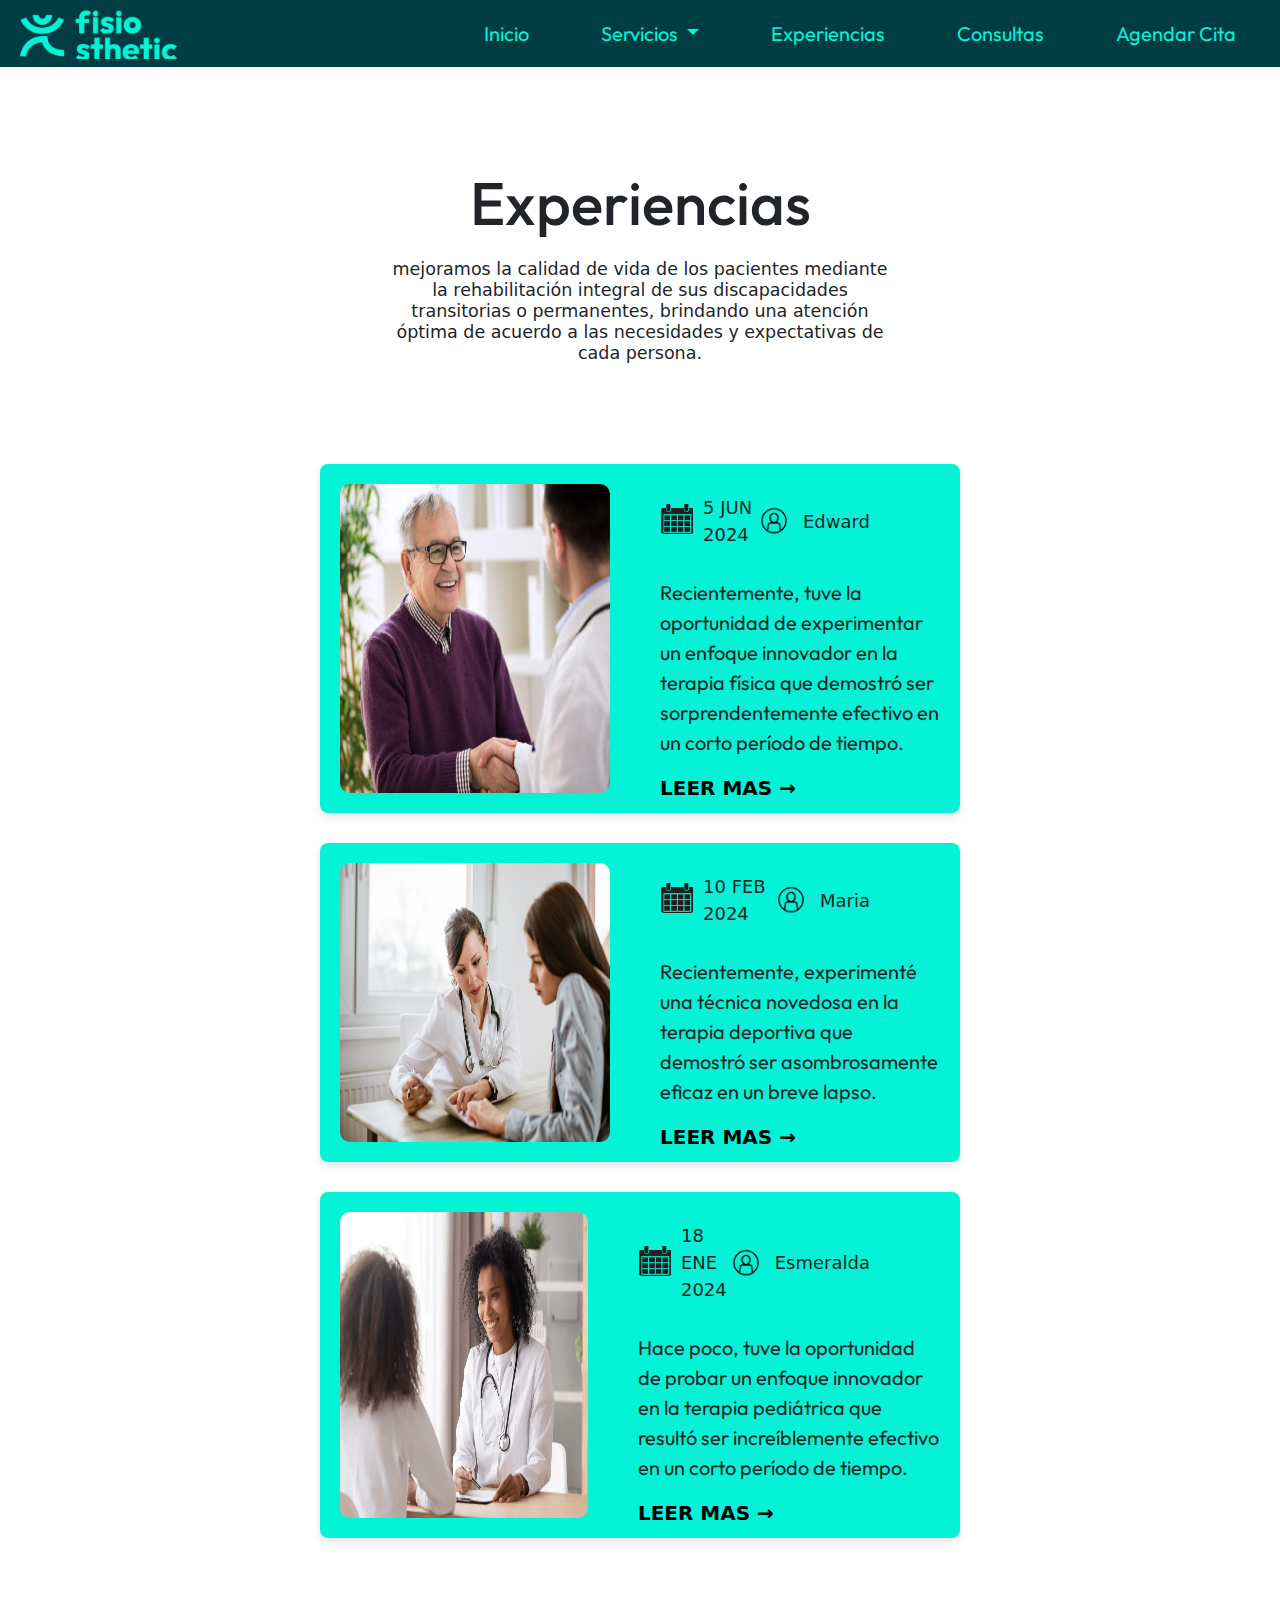
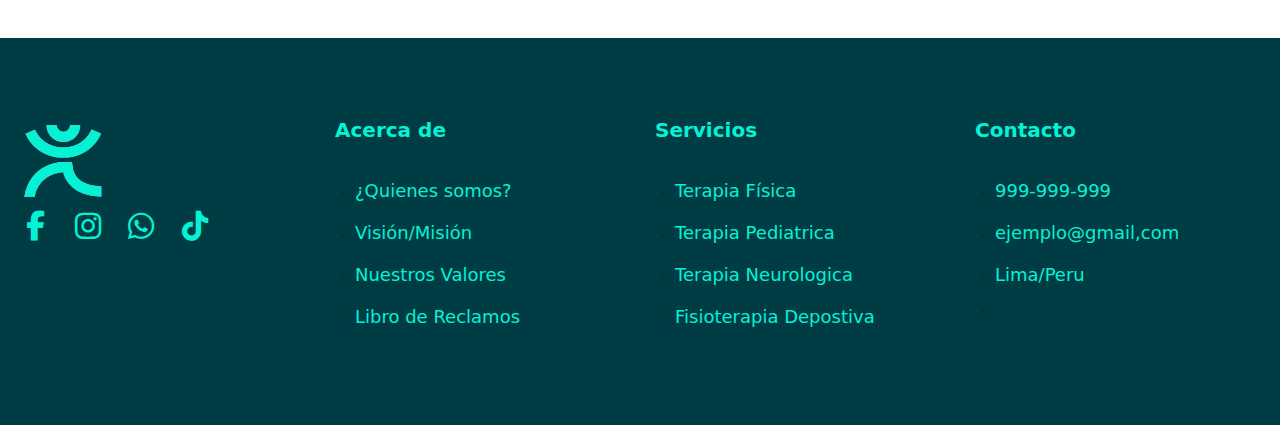
<file: menus/experiencias.html>
<!DOCTYPE html>
<html lang="en">
<head>
    <meta charset="UTF-8">
    <meta name="viewport" content="width=device-width, initial-scale=1.0">
    <title>Experiencias</title>
    <link rel="stylesheet" href="../css/css-experiencias.css">
    <link rel="stylesheet" href="https://cdnjs.cloudflare.com/ajax/libs/font-awesome/6.2.1/css/all.min.css">
    <link href="https://cdn.jsdelivr.net/npm/bootstrap@5.3.3/dist/css/bootstrap.min.css" rel="stylesheet" integrity="sha384-QWTKZyjpPEjISv5WaRU9OFeRpok6YctnYmDr5pNlyT2bRjXh0JMhjY6hW+ALEwIH" crossorigin="anonymous">
</head>
<body>
    <nav class="navbar navbar-expand-lg bg1">
        <div class="container-fluid">
            <a class="navbar-brand m-0" href="#">
                <img class="img-ah" src="../img/logo-f.png" alt="">
            </a>
            <button class="navbar-toggler" type="button" data-bs-toggle="collapse" data-bs-target="#navbarSupportedContent" aria-controls="navbarSupportedContent" aria-expanded="false" aria-label="Toggle navigation">
                <span class="navbar-toggler-icon"></span>
            </button>
            <div class="collapse navbar-collapse" id="navbarSupportedContent">
                <ul class="navbar-nav mb-2 mb-lg-0 w-100 d-flex justify-content-around">
                    <li class="nav-item">
                        <a class="nav-link color-h" aria-current="page" href="../index.html">Inicio</a>
                    </li>
                    <li class="nav-item dropdown">
                        <a class="nav-link dropdown-toggle color-h" href="#" role="button" data-bs-toggle="dropdown" aria-expanded="false">
                            Servicios
                        </a>
                        <ul class="dropdown-menu">
                            <li><a class="dropdown-item" href="servicios.html">Terapia Física</a></li>
                            <li><a class="dropdown-item" href="#">Terapia Pediátrica</a></li>
                            <li><a class="dropdown-item" href="#">Fisioterapia Deportica</a></li>
                        </ul>
                    </li>
                    <li class="nav-item">
                        <a class="nav-link color-h" href="experiencias.html">Experiencias</a>
                    </li>
                    <li class="nav-item">
                        <a class="nav-link color-h" href="consultas.html">Consultas</a>
                    </li>
                    <li class="nav-item">
                        <a class="nav-link color-h" href="agendarcita.html">Agendar Cita</a>
                    </li>
                </ul>
            </div>
        </div>
    </nav>

    <main>
        <div class="titulo-experiencia">
            <h1>Experiencias</h1>
        </div>
        <div class="contenido-experiencia">
            <h3>mejoramos  la calidad de vida de los pacientes mediante la rehabilitación integral de sus discapacidades transitorias o permanentes, brindando una atención óptima de acuerdo a las necesidades y expectativas de cada persona.</h3>
        </div>
    </main>

    <div class="contenedor-experiencias">
        <div class="testimonial-card">
            <div class="testimonial-image">
                <img src="../img/experiencia_imagen1.png" alt="Testimonial Image">
            </div>
            <div class="testimonial-content">
                <div class="testimonial-header">
                    <div class="testimonial-date">
                        <span class="icon-calendar"></span>
                        <span class="fecha-calendar">5 JUN 2024</span>
                    </div>
                    <div class="testimonial-author">
                        <span class="icon-user"></span>
                        <span class="user-name">Edward</span>
                    </div>
                </div>
                <p class="testimonial-text">
                    Recientemente, tuve la oportunidad de experimentar un enfoque innovador en la terapia física que demostró ser sorprendentemente efectivo en un corto período de tiempo.
                </p>
                <a href="#" class="read-more">LEER MAS →</a>
            </div>
        </div>
    
        <div class="testimonial-card">
            <div class="testimonial-image">
                <img src="../img/imagen_experiencia2.jpg" alt="Testimonial Image">
            </div>
            <div class="testimonial-content">
                <div class="testimonial-header">
                    <div class="testimonial-date">
                        <span class="icon-calendar"></span>
                        <span class="fecha-calendar">10 FEB 2024</span>
                    </div>
                    <div class="testimonial-author">
                        <span class="icon-user"></span>
                        <span class="user-name">Maria</span>
                    </div>
                </div>
                <p class="testimonial-text">
                    Recientemente, experimenté una técnica novedosa en la terapia deportiva que demostró ser asombrosamente eficaz en un breve lapso.
                </p>
                <a href="#" class="read-more">LEER MAS →</a>
            </div>
        </div>
    
        <div class="testimonial-card">
            <div class="testimonial-image">
                <img src="../img/experiencia_imagen3.png" alt="Testimonial Image">
            </div>
            <div class="testimonial-content">
                <div class="testimonial-header">
                    <div class="testimonial-date">
                        <span class="icon-calendar"></span>
                        <span class="fecha-calendar">18 ENE 2024</span>
                    </div>
                    <div class="testimonial-author">
                        <span class="icon-user"></span>
                        <span class="user-name">Esmeralda</span>
                    </div>
                </div>
                <p class="testimonial-text">
                    Hace poco, tuve la oportunidad de probar un enfoque innovador en la terapia pediátrica que resultó ser increíblemente efectivo en un corto período de tiempo.
                </p>
                <a href="#" class="read-more">LEER MAS →</a>
            </div>
        </div>
    </div>

    <footer class="footer">
        <div class="conteiner">
            <div class="footer-row">
                <div class="footer-links">
                    <a href="#"><img src="../img/log_3-removebg-preview.png" class="img-footer"></i></a>
                    <div class="social-link">
                        <a href="#"><i class="fab fa-facebook-f"></i></a>
                        <a href="#"><i class="fab fa-instagram"></i></a>
                        <a href="#"><i class="fab fa-whatsapp"></i></a>
                        <a href="#"><i class="fab fa-tiktok"></i></a>

                    </div>

                </div>
                <div class="footer-links">
                    <h4>Acerca de</h4>
                    <ul>
                        <li><a href="#">¿Quienes somos?</a></li>
                        <li><a href="#">Visión/Misión</a></li>
                        <li><a href="#">Nuestros Valores</a></li>
                        <li><a href="#">Libro de Reclamos</a></li>
                    </ul>

                </div>
                <div class="footer-links">
                    <h4>Servicios</h4>
                    <ul>
                        <li><a href="#">Terapia Física</a></li>
                        <li><a href="#">Terapia Pediatrica</a></li>
                        <li><a href="#">Terapia Neurologica</a></li>
                        <li><a href="#">Fisioterapia Depostiva</a></li>
                    </ul>

                </div>
                <div class="footer-links">
                    <h4>Contacto</h4>
                    <ul>
                        <li><a href="#">999-999-999</a></li>
                        <li><a href="#">ejemplo@gmail,com</a></li>
                        <li><a href="#">Lima/Peru</a></li>
                        <li><a href="#"></a></li>
                    </ul>

                </div>
               

            </div>

        </div>
    </footer>


    <script src="https://cdn.jsdelivr.net/npm/bootstrap@5.3.3/dist/js/bootstrap.bundle.min.js" integrity="sha384-YvpcrYf0tY3lHB60NNkmXc5s9fDVZLESaAA55NDzOxhy9GkcIdslK1eN7N6jIeHz" crossorigin="anonymous"></script>
</body>
</html>
</file>
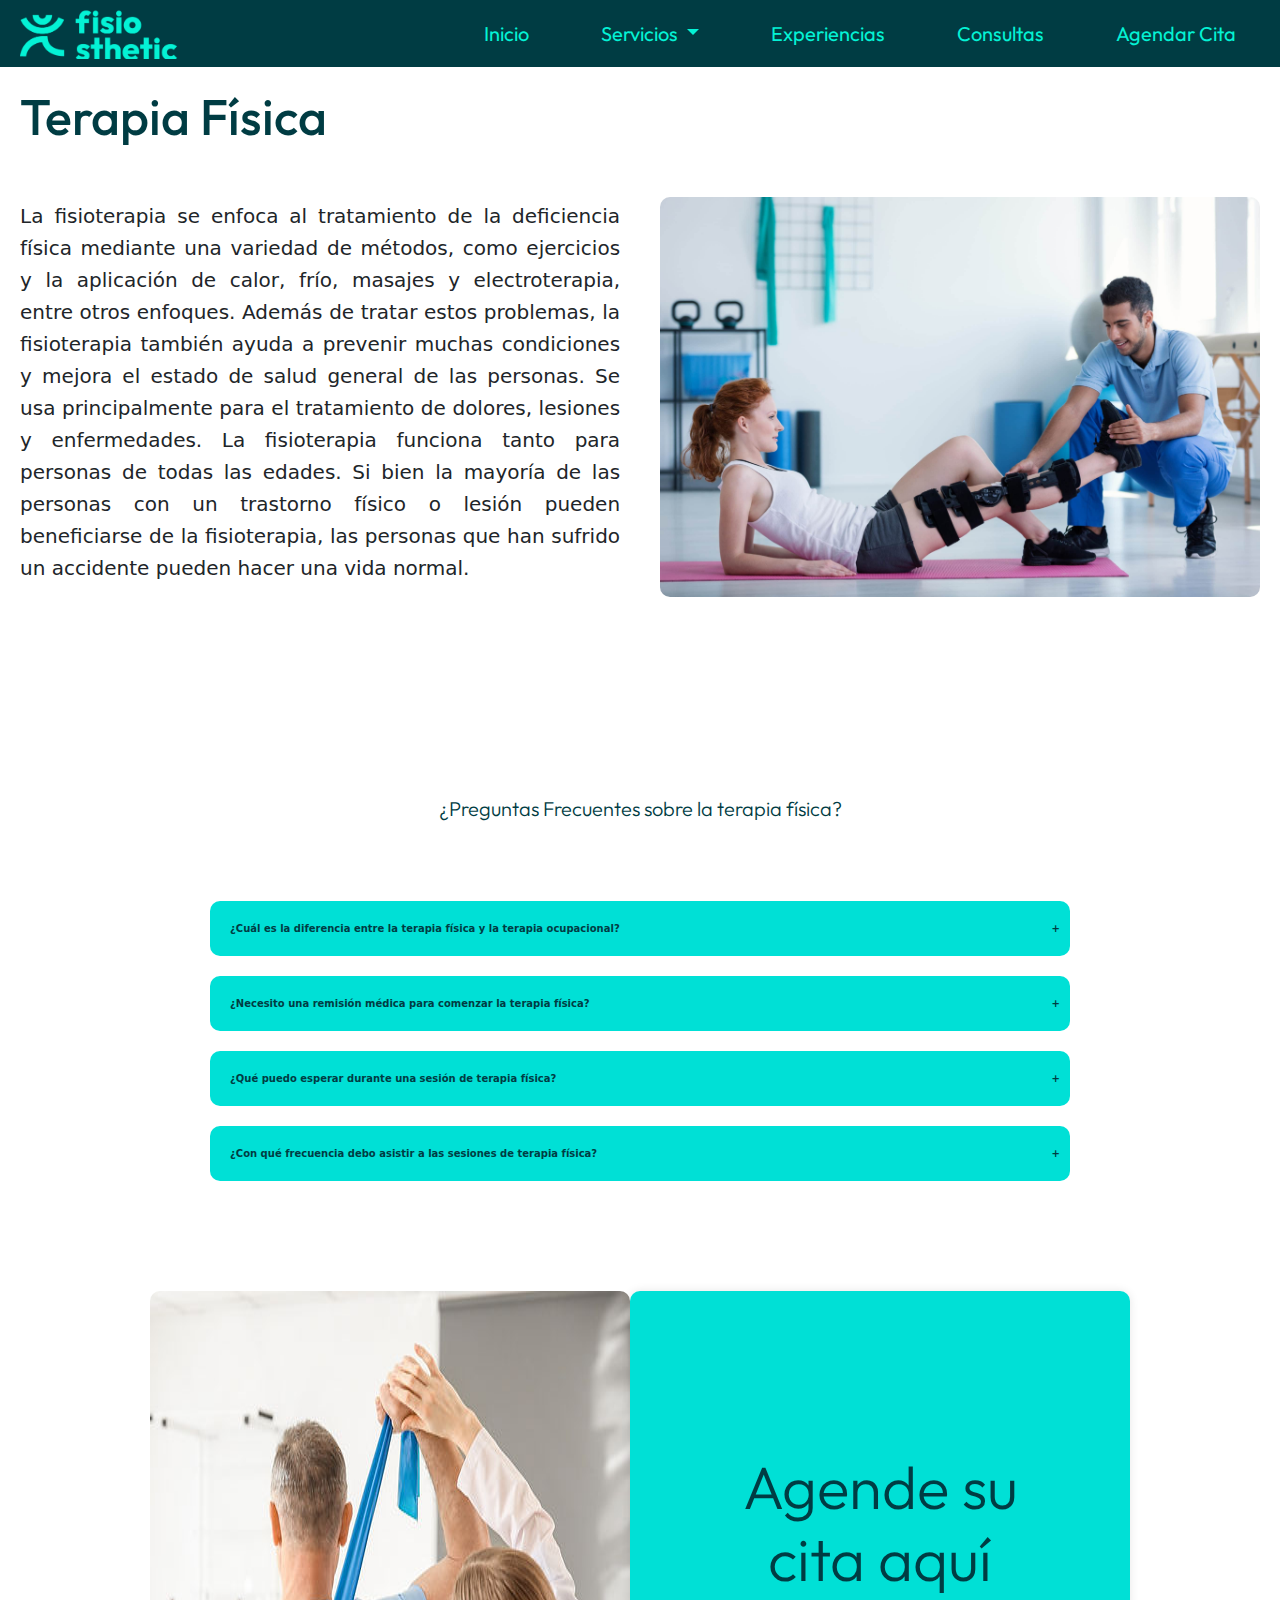
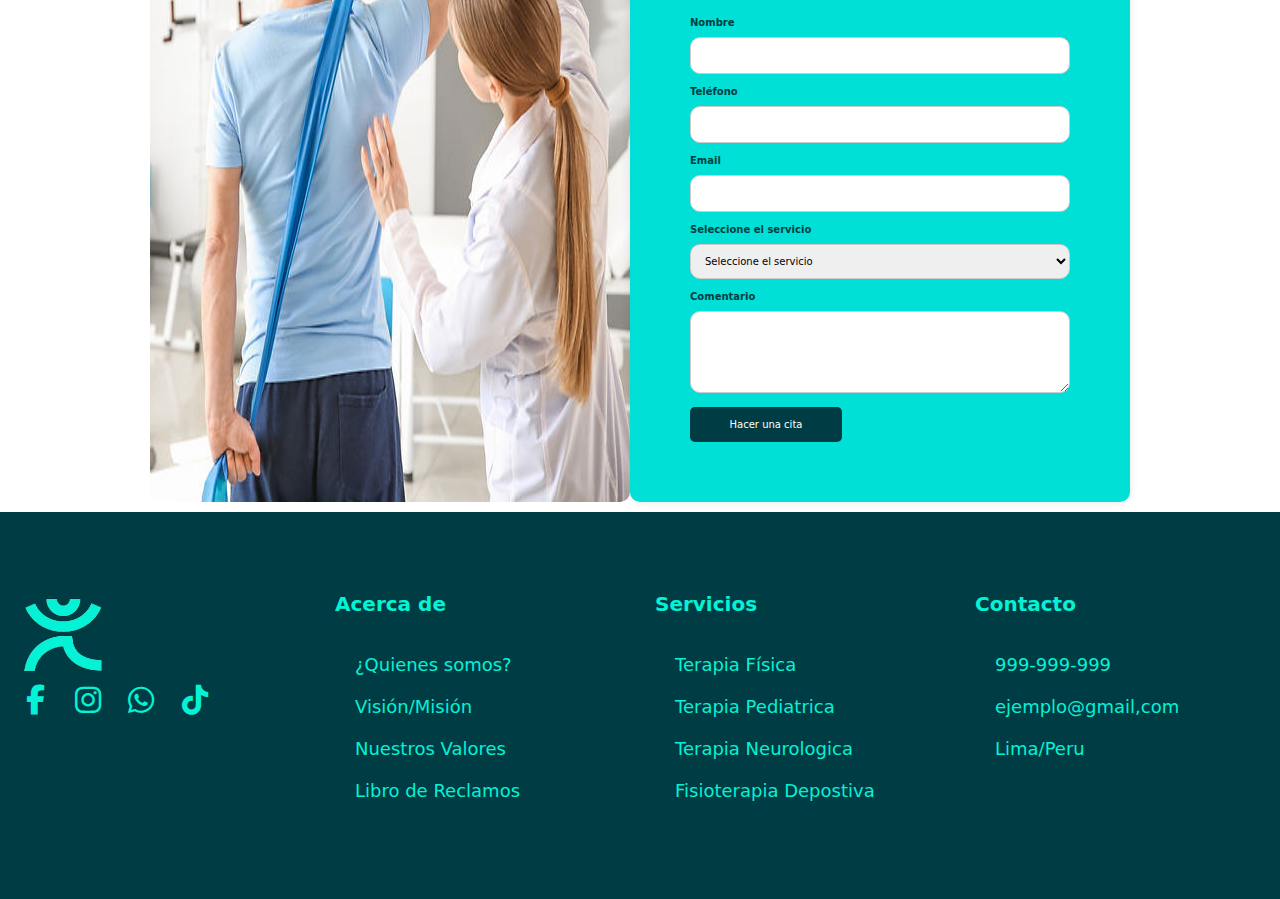
<file: menus/servicios.html>
<!DOCTYPE html>
<html lang="en">
<head>
    <meta charset="UTF-8">
    <meta name="viewport" content="width=device-width, initial-scale=1.0">
    <title>Document</title>
    <link href="https://cdn.jsdelivr.net/npm/bootstrap@5.3.3/dist/css/bootstrap.min.css" rel="stylesheet" integrity="sha384-QWTKZyjpPEjISv5WaRU9OFeRpok6YctnYmDr5pNlyT2bRjXh0JMhjY6hW+ALEwIH" crossorigin="anonymous">
    <link rel="stylesheet" href="../css/css-index.css">
    <link rel="stylesheet" href="https://cdnjs.cloudflare.com/ajax/libs/font-awesome/6.2.1/css/all.min.css">
    <link rel="stylesheet" href="../css/css-servicios.css">
    
</head>
<body>
    <nav class="navbar navbar-expand-lg bg1">
        <div class="container-fluid">
            <a class="navbar-brand m-0" href="#">
                <img class="img-ah" src="../img/logo-f.png" alt="">
            </a>
            <button class="navbar-toggler" type="button" data-bs-toggle="collapse" data-bs-target="#navbarSupportedContent" aria-controls="navbarSupportedContent" aria-expanded="false" aria-label="Toggle navigation">
                <span class="navbar-toggler-icon"></span>
            </button>
            <div class="collapse navbar-collapse" id="navbarSupportedContent">
                <ul class="navbar-nav mb-2 mb-lg-0 w-100 d-flex justify-content-around">
                    <li class="nav-item">
                        <a class="nav-link color-h" aria-current="page" href="../index.html">Inicio</a>
                    </li>
                    <li class="nav-item dropdown">
                        <a class="nav-link dropdown-toggle color-h" href="servicios.html" role="button" data-bs-toggle="dropdown" aria-expanded="false">
                            Servicios
                        </a>
                        <ul class="dropdown-menu">
                            <li><a class="dropdown-item" href="../menus/servicios.html">Terapia Física</a></li>
                            <li><a class="dropdown-item" href="#">Terapia Pediátrica</a></li>
                            <li><a class="dropdown-item" href="#">Fisioterapia Deportica</a></li>
                        </ul>
                    </li>
                    <li class="nav-item">
                        <a class="nav-link color-h" href="../menus/experiencias.html">Experiencias</a>
                    </li>
                    <li class="nav-item">
                        <a class="nav-link color-h" href="consultas.html">Consultas</a>
                    </li>
                    <li class="nav-item">
                        <a class="nav-link color-h" href="agendarcita.html">Agendar Cita</a>
                    </li>
                </ul>
            </div>
        </div>
    </nav>
    
    
    <section class="hero">
        <h1>Terapia Física</h1>
        <div class="hero-content">
            <p>
                La fisioterapia se enfoca al tratamiento de la deficiencia física mediante una variedad de métodos, como ejercicios y la aplicación de calor, frío, masajes y electroterapia, entre otros enfoques. Además de tratar estos problemas, la fisioterapia también ayuda a prevenir muchas condiciones y mejora el estado de salud general de las personas. Se usa principalmente para el tratamiento de dolores, lesiones y enfermedades. La fisioterapia funciona tanto para personas de todas las edades. Si bien la mayoría de las personas con un trastorno físico o lesión pueden beneficiarse de la fisioterapia, las personas que han sufrido un accidente pueden hacer una vida normal.
            </p>
            <img src="../img/img11.jpeg" alt="Terapia Física">
        </div>
    </section>

    <section class="faq">
        <h2>¿Preguntas Frecuentes sobre la terapia física?</h2>
        <div class="faq-item">
            <input type="checkbox" id="faq1">
            <label for="faq1">
                ¿Cuál es la diferencia entre la terapia física y la terapia ocupacional?
                <span>+</span>
            </label>
            <div class="faq-answer">
                <p>La terapia física se centra en mejorar la movilidad y función física mediante ejercicios y tratamientos, mientras que la terapia ocupacional se enfoca en ayudar a las personas a realizar actividades diarias y laborales. Ambas terapias son complementarias y a menudo se combinan para el tratamiento de ciertas condiciones de salud.</p>
            </div>
        </div>
        <div class="faq-item">
            <input type="checkbox" id="faq2">
            <label for="faq2">
                ¿Necesito una remisión médica para comenzar la terapia física?
                <span>+</span>
            </label>
            <div class="faq-answer">
                <p>No siempre es necesario tener una remisión médica para comenzar la terapia física, pero en algunos casos, dependiendo de tu seguro de salud o el tipo de lesión que tengas, puede ser recomendable obtener una remisión de tu médico para asegurarte de que la fisioterapia sea adecuada para ti.</p>
            </div>
        </div>
        <div class="faq-item">
            <input type="checkbox" id="faq3">
            <label for="faq3">
                ¿Qué puedo esperar durante una sesión de terapia física?
                <span>+</span>
            </label>
            <div class="faq-answer">
                <p>Durante una sesión de terapia física, puedes esperar una evaluación inicial de tu condición, seguida de una serie de ejercicios y tratamientos personalizados para tu caso. Esto puede incluir ejercicios de fortalecimiento, estiramientos, masajes y técnicas de movilización, así como orientación sobre cómo mejorar tu postura y realizar actividades diarias de manera segura.</p>
            </div>
        </div>
        <div class="faq-item">
            <input type="checkbox" id="faq4">
            <label for="faq4">
                ¿Con qué frecuencia debo asistir a las sesiones de terapia física?
                <span>+</span>
            </label>
            <div class="faq-answer">
                <p>La frecuencia de las sesiones de terapia física depende de tu condición específica y del plan de tratamiento diseñado por tu fisioterapeuta. Generalmente, se recomienda asistir de 1 a 3 veces por semana para obtener mejores resultados, pero esto puede variar según tu progreso y necesidades individuales.</p>
            </div>
        </div>
    </section>

    <section class="appointment">
        <div class="appointment-content">
            <img src="../img/Terapia_fisica.jpg" alt="Terapia Física">
            <form>
                <h2>Agende su cita aquí</h2>
                <label for="name">Nombre</label>
                <input type="text" id="name" name="name" required>

                <label for="phone">Teléfono</label>
                <input type="tel" id="phone" name="phone" required>

                <label for="email">Email</label>
                <input type="email" id="email" name="email" required>

                <label for="service">Seleccione el servicio</label>
                <select id="service" name="service" required>
                    <option value="">Seleccione el servicio</option>
                    <option value="fisio">Fisioterapia</option>
                    <option value="ocup">Terapia ocupacional</option>
                </select>

                <label for="comment">Comentario</label>
                <textarea id="comment" name="comment" rows="4"></textarea>

                <button type="submit">Hacer una cita</button>
            </form>
        </div>
    </section>








<!--  FOTTTER -->

    <footer class="footer">
        <div class="conteiner">
            <div class="footer-row">
                <div class="footer-links2">
                    <a href="#"><img src="../img/log_3-removebg-preview.png" class="img-footer"></i></a>
                    <div class="social-link">
                        <a href="#"><i class="fab fa-facebook-f"></i></a>
                        <a href="#"><i class="fab fa-instagram"></i></a>
                        <a href="#"><i class="fab fa-whatsapp"></i></a>
                        <a href="#"><i class="fab fa-tiktok"></i></a>

                    </div>

                </div>
                <div class="footer-links2">
                    <h4>Acerca de</h4>
                    <ul>
                        <li><a href="#">¿Quienes somos?</a></li>
                        <li><a href="#">Visión/Misión</a></li>
                        <li><a href="#">Nuestros Valores</a></li>
                        <li><a href="#">Libro de Reclamos</a></li>
                    </ul>

                </div>
                <div class="footer-links2">
                    <h4>Servicios</h4>
                    <ul>
                        <li><a href="#">Terapia Física</a></li>
                        <li><a href="#">Terapia Pediatrica</a></li>
                        <li><a href="#">Terapia Neurologica</a></li>
                        <li><a href="#">Fisioterapia Depostiva</a></li>
                    </ul>

                </div>
                <div class="footer-links2">
                    <h4>Contacto</h4>
                    <ul>
                        <li><a href="#">999-999-999</a></li>
                        <li><a href="#">ejemplo@gmail,com</a></li>
                        <li><a href="#">Lima/Peru</a></li>
                        <li><a href="#"></a></li>
                    </ul>

                </div>
               

            </div>

        </div>
    </footer>



    <script src="https://cdn.jsdelivr.net/npm/bootstrap@5.3.3/dist/js/bootstrap.bundle.min.js" integrity="sha384-YvpcrYf0tY3lHB60NNkmXc5s9fDVZLESaAA55NDzOxhy9GkcIdslK1eN7N6jIeHz" crossorigin="anonymous"></script>
</body>
</html>
</file>
<file: css/css-index.css>
@import url('https://fonts.googleapis.com/css2?family=Outfit&display=swap');
@import url('https://fonts.googleapis.com/css2?family=Raleway:ital,wght@0,600;1,600&display=swap');



html{
    box-sizing: border-box;
    font-size: 62.5%; /*1rem = 10px*/
}

*, *:before, *:after{
    box-sizing: border-box;
    list-style: none;
}

.bg1{
    background-color: #003C43;
}

.color-h{
    color: #04F2D5;
    font-size: 2rem;
    font-family: "Outfit";
}

.color-h:hover{
    color: #fff;
}

.img-ah{
    width: 40%;
    height: 70%;
}


/*segundo*/
.cont-general{
    display: flex;
    margin-top: 10rem;
    
}

.cont-general__contenido{
    margin-left: 10%;
    margin-top: 10rem;
}

h1{
    color: #003C43;
    font-size: 9rem;
    margin-bottom: 5rem;
    font-family: "Outfit";
}

.texto{
    font-size: 3rem;
    margin-bottom: 5rem;
    font-family: "Raleway";
}

.boton-ag{
    background-color: #003C43;
    color: #fff;
    padding: 1rem;
}


.boton-ag a{
    color: #FFFDFD;
    text-decoration: none;
    font-size: 2rem;
    font-family: "Raleway";
}


.img-ah2{
    width: 45%;
    height: 60rem;
    margin-left: 10%;
}
/*Fin segundo*/

/*TESTIMONIOS*/

h2{
    font-size: 6rem;
    text-align: center;
    margin-top: 10rem;
    color: #003C43;
    font-family: "Outfit";
    font-weight:300;
}

.text2{
    text-align: center;
    font-size: 3rem;
    margin-top: 2rem;
    color: #445666;
    font-weight: bold !important;

}

.cent{
    display: flex;
    justify-content: center;
}

.secc-icon{
    display: flex;
    justify-content: center;
    margin-top: 4rem;
    background-color: #D9D9D9;
    width: 5%;
    border-radius: 50%;
}

.star{
    margin-top: 2rem;
    display: flex;
    justify-content: center;
    gap: 3rem;
}

.cent2{
    text-align: center;
    font-size: 2rem;
    margin-top: 4rem;
}

.nombre{
    text-align: center;
    font-size: 3rem;
}


.slider {
    overflow: hidden;
    width: 100%;
    position: relative;
}

.slide {
    display: none;
    width: 100%;
}

.slide.active {
    display: block;
    animation: slideIn 1s forwards;
}


.prev,
.next {
    position: absolute;
    top: 50%;
    transform: translateY(-50%);
    background-color: rgba(255, 255, 255, 0.5);
    border: none;
    cursor: pointer;
    padding: 10px;
    font-size: 20px;
    z-index: 1;
}

.prev {
    left: 20%;
}

.next {
    right: 20%;
}




@keyframes slideIn {
    from {
        opacity: 0;
        transform: translateX(100%);
    }
    to {
        opacity: 1;
        transform: translateX(0);
    }
}


/*Fin de testimonios*/



/*NOTICIAS*/

.cont-noticias{
    display: flex;
    justify-content: center;
    /* max-width: 200rem; */
    gap: 5rem;
    margin-top: 5rem;
    margin-bottom: 5rem;
}


.cont-noticias-1{
    background-color: #D9D9D9;
    height:103rem;

}

.cont-noticias-2{
    background-color: #D9D9D9;
    margin-bottom: 2rem;
    display:flex;
    height: 35rem;

}

.cont-noticias-3{
    background-color: #D9D9D9;
    margin-bottom: 2rem;
    display: flex;
    height: 32rem;

}

.cont-noticias-4{
    background-color: #D9D9D9;
    display: flex;
    height: 31rem;


}

.tamaño-nt{
    margin-top: 5rem;
    margin-left: 2rem;
    font-size: 3rem;
    font-weight: bold   ;
}

.tamaño-nt-2{
    font-size: 2.5rem;
    font-weight: bold;
    margin-top: 10rem;  
    margin-left: 2rem;
    margin-right: 2rem;
    margin-bottom: 8rem;
}

.texto1{
    margin-left: 2rem;
    font-size:2.5rem;
    margin-bottom: 5rem;
    margin-top: 2rem;
    color: #8C7676;
    font-weight: bold;
}

a{
    text-decoration: none;
}

.ancho1{
    width: 100%;
}

.ancho2{
    width: 116%;
}

.ancho3{
    width: 128%;
}

.hp{
    margin-left: 2rem;
    font-size: 3rem;
    color: #000;
    font-weight: bold;
}

.hp2{
    margin-top: 2rem;
    margin-left: 2rem;
    color: #000;
    font-size: 2rem;
    font-weight: bold;
}

.fecha{
    margin-top: 4rem;
    margin-left: 2rem;
    font-size: 3rem;
    font-weight: bold;
}

.nttt{
    max-width: 70rem;
}

.nttt2{
    max-width: 80rem;

}


/*FIN DE NOTICIAS*/

/*RESPONSIVE DIEGO*/

@media(max-width: 1500px ) {
    .cont-general{
        display: flex;
        flex-direction: column;
        align-items: center;
        margin-top: 0;
    }
    
    .img-ah2{
        width: 80%;
        margin-left: 0;
    }

    .boton-ag{
        margin-bottom: 2rem;
    }
}

@media(max-width: 660px ) {
    h1{
        font-size: 5rem;
    }
    
    .texto{
        font-size: 2rem;
    }

    .img-ah2{
        height: 40rem;
    }
}

@media(max-width: 1330px ) {
    .cent2{
        font-size: 1.5rem;
        margin-bottom: 2rem;
    }   
}

@media(max-width: 1030px ) {
    .next{
        right: 3%;
    }

    .prev{
        left: 3%;
    }

    .secc-icon{
        width: 10%;
    }
}

@media(max-width: 375px ) {
    h2{
        font-size: 5rem;
    }

    .text2{
        font-size: 1.6rem;
    }

    .secc-icon{
        width: 20%;
    }

    .star{
        gap: 1.5rem;
    }

    .cent2{
        width: 25rem;
        margin-left: 16%;
        margin-bottom: 2rem;
    }  
}

@media(max-width: 1600px ) {
    .cont-noticias{
        flex-direction: column;
        align-items: center;
    }

    .cont-noticias-2,.cont-noticias-3,
    .cont-noticias-4{
        flex-direction: column;
        height: 60rem;
        margin-left: 4rem;
        margin-right: 4rem;
    }

    .ancho2, .ancho3{
        max-width: 100%;
    }

    .nt-img1{
        max-width: 100%;
    }

    .cont-noticias-1{
        height: 90rem;
        width: 62%;
    }

    .tamaño-nt-2{
        margin-top: 5rem;
        margin-bottom: 3rem;
    }
}

@media(max-width: 375px ) {
    .cont-noticias-2,.cont-noticias-3,
    .cont-noticias-4{
        flex-direction: column;
        height: 50rem;
    } 
}

@media(max-width:775px ) {
    .cont-noticias-1{
        height: 60rem;
        width: 80%;
    }

    .tamaño-nt{
        font-size: 2rem;
        margin-top: 3rem;
    }

    .texto1{
        font-size: 1.5rem;
        margin-bottom: 2rem;
    }

    .hp{
        font-size: 2rem;
    }

    .fecha{
        font-size: 2rem;
        margin-top: 0;
    } 
}

@media(max-width: 375px) {
    .t-noticias{
        margin-top: 4rem;
    }   
}
/*FIN RESPONSIVE DIEGO*/


@media(max-width: 520px ) {
    .navbar-brand{
        width: 80%;
    }
}


/*FOOTER*/

.conteiner{
    max-width: 1280px;
    margin: 0 auto;
}
.footer{
    background-color: #003C43;
    padding: 80px 0;
}
.footer-row{
    display: flex;
    flex-wrap: wrap;
}
.footer-links2{
    width: 25%;
    padding: 0 15px;
}
.footer-links2 h4{
    font-size: 20px;
    color: rgb(4, 242, 213);
    margin-bottom: 25px;
    font-weight: 700;
    /* border-bottom: 2px solid #04F2D5; */
    display: inline-block;
    padding-bottom: 10px;
}
.footer-links2 ul li a{
    font-size: 18px;
    text-decoration: none;
    color: rgb(4, 242, 213);
    display: block;
    margin-bottom: 15px;
    transition: all .3s ease;
}
.footer-links2 ul li a:hover{
    color: rgb(4, 242, 213);
    padding-left: 6px;
}

.social-link a{
    display: inline-block;
    min-height: 40px;
    width: 40px;
    /* background-color: #04F2D5; */
    margin: 0 10px 10px 0;
    text-align: center;
    line-height: 40px;
    border-radius: 50%;
    color: #04F2D5;
    transition: all .5s ease;
    font-size: 30px;
}

.social-link a:hover{
    background-color: #003C43
}

@media(max-width:991px){
    .footer-row{
        text-align: center;
    }
    .footer-links2{
        width: 100%;
        margin-bottom: 30px;
    }

}
.img-footer{
    width: 100px;
    height: auto;
}
</file>
<file: css/css-servicios.css>
.hero {
    padding: 20px;
    text-align: center;
    background-color: #fff;
    margin-bottom: 20px;
}

.hero h1 {
    font-size: 5rem;
    margin-bottom: 50px;
    /* margin-right: 960px; */
    display: flex;
}   

.hero-content {
    display: flex;
    justify-content: center;
    align-items: center;
    flex-direction: row;
}

.hero-content p {
    font-size: 2rem;
    line-height: 1.6;
    max-width: 600px;
    margin-right: 20px;
    text-align: justify;
}

.hero-content img {
    max-width: 100%;
    height:400px;
    border-radius: 10px;
    margin-left: 20px;
}

.faq {
    /* padding: 60px; */
    /* margin-right: 20%;
    margin-left: 20%; */
    padding-left: 10%;
    padding-right: 10%;
    background-color: #fff;
    margin-bottom: 20px;
}

.faq h2 {
    text-align: center;
    font-size: 2em;
    margin-bottom: 80px;
}

.faq-item {
    margin-bottom: 20px;
}

.faq-item input {
    display: none;
}

.faq-item label {
    display: block;
    background-color: #00E0D6;
    color: #003C43;
    padding: 20px;
    cursor: pointer;
    font-weight: bold;
    border-radius: 10px;
    position: relative;
}

.faq-item label span {
    position: absolute;
    right: 10px;
}

.faq-answer {
    display: none;
    background-color: #f4f4f4;
    padding: 10px;
    border-radius: 5px;
    margin-top: 5px;
}

.faq-item input:checked + label + .faq-answer {
    display: block;
}

.appointment {
    padding: 10px;
    background-color: #fff;
}

.appointment-content {
    display: flex;
    flex-direction: row;
    /* justify-content: space-between;
    align-items: center; */
    justify-content: center;
}

.appointment img {
    max-width: 700px;
    border-radius: 10px; 
    /* margin-left: 250px;
    height: 638px;  */
}

.appointment form {
    max-width: 500px;
    width: 100%;
    padding: 60px;
    background-color: #00E0D6;
    border-radius: 10px;
    box-shadow: 0 0 10px rgba(0, 0, 0, 0.1);
    
}

.appointment h2 {
    text-align: center;
    margin-bottom: 20px;
}

.appointment label {
    display: block;
    margin-bottom: 7px;
    font-weight: bold;
    color: #003C43;
}

.appointment input,
.appointment select,
.appointment textarea {
    width: 100%;
    padding: 10px;
    margin-bottom: 10px;
    border: 1px solid #ccc;
    border-radius: 10px;
    
}

.appointment button {
    width: 40%;
    padding: 10px;
    background-color: #003C43;
    color: #fff;
    border: none;
    border-radius: 5px;
    cursor: pointer;
    font-size: 1em;
}

.appointment button:hover {
    background-color: #414141;
}


.sub_agenda{
    font-family: "Raleway";
    font-size: 15px;
}
@media (max-width: 768px) {
    .appointment-content {
        flex-direction: column; /* Cambia la dirección a columna en pantallas pequeñas */
    }
    
    .appointment form,
    .appointment img {
        max-width: 100%; /* Asegura que los elementos no excedan el ancho de la pantalla */
        margin: 0 auto; /* Centra los elementos */
    }
}
@media(max-width:1236px){
    .hero-content{
        flex-direction: column; 
    }
    .hero-content p,
    .hero-content img{
        /* max-width: 100%; */
        margin: 0 auto;
    }
   
    
}
@media(min-width:931px){

    .faq {
        padding: 60px;
        margin-right: 150px;
        margin-left: 150px;
        background-color: #fff;
        margin-bottom: 20px;
    }
}
</file>
<file: css/css-consultas.css>
.container
{
    display: flex;
    background-color: white;
    width: 100%;
    justify-content: center;
    margin: 5% auto;
}

.form
{
    display: flex;
    flex-direction: column;
    /* margin-right: 5%; */
    font-family: "Outfit", sans-serif;
}
.tittle h2
{
    font-size: 5rem;
    margin-top: 2px;
    text-align: start;
}
.tittle p
{
    font-size: 20px;
    width: 85%;
    color: #003C43;
}
.form .parte1
{
    display: flex;
    gap: 25%;
}

.parte2
{
    display: flex;
    flex-direction: column;
    margin-bottom: 10px;

}

.parte2 label
{
    color: black;
    margin-top: 10px;
    margin-bottom: 5px;
    font-size: 1.8rem;
}

.parte2 input
{
    padding: 5px;
    background-color: #04F2D5; 
    outline: none;
    border: 1px solid #04F2D5;
    width: 150px;
    border-radius: 5px;
    font-size: 1.5rem;
}


.parte2 .form-select
{
    padding: 10px;
    background-color: #04F2D5; 
    outline: none;
    border: 1px solid #04F2D5;
    color: white;
    width: 150px;
    font-size: 1.5rem;
}

.parte2 textarea
{
    background-color: #04F2D5; 
    /* outline: none; */
    border: 1px solid #04F2D5;
    resize: none;
    /* margin: auto 10px auto auto; */
    width: 68%;
    border-radius: 5px;
    height: 100px;
    padding: 1rem;
}

.parte2 input[type="submit"]
{
    padding: 14px;  
    background-color: #003C43; 
    outline: none;
    resize: none;
    width: 100px;
    color: #04F2D5;
    border: none;
    cursor: pointer;
    margin-top: 3%;
}
.parte2 ::placeholder
{
    color: white;
}

.info img
{
    max-width: 420px;
    
}
@media(max-width:991px){
    .info img{
        max-width: 325px;
    }
    .form .parte1
    {
    gap: 10%;
    }
    .tittle h2
    {
    font-size: 4rem;
    }
    .tittle p
    {
    font-size: 15px;
    width: 85%;
    }
    .parte2 label
{
    margin-top: 5px;
    margin-bottom: 2.5px;
    font-size: 1.5rem;
}

.parte2 input
{
    padding: 5px;
    background-color: #04F2D5; 
    outline: none;
    border: 1px solid #04F2D5;
    width: 150px;
    border-radius: 5px;
    font-size: 1.3rem;
}


.parte2 .form-select
{
    padding: 10px;
    background-color: #04F2D5; 
    outline: none;
    border: 1px solid #04F2D5;
    color: white;
    width: 150px;
    font-size: 1.3rem;
}

.parte2 textarea
{
    background-color: #04F2D5; 
    /* outline: none; */
    border: 1px solid #04F2D5;
    resize: none;
    /* margin: auto 10px auto auto; */
    width: 68%;
    border-radius: 5px;
    height: 100px;
    padding: 1rem;
}

.parte2 input[type="submit"]
{
    padding: 14px;  
    background-color: #003C43; 
    outline: none;
    resize: none;
    width: 100px;
    border: none;
    cursor: pointer;
}
.parte2 ::placeholder
{
    color: white;
}


}
@media (max-width: 767px)
{
    .container
    {
        width: 100%;
        display: grid;
    }
    .info 
    {
        margin: 0 auto;
    }
    .info img
    {
        width: 350px;
        height: 200px;
    }
    .form
    {
       width: 100%;
       /* align-items: center; */
       justify-content: center;
    }
    .form .parte1
    {
        /* text-align: center; */
        margin: 0 auto;
        gap: 50px;
    }
    .parte2 textarea
    {
        width: 240px;
        align-items: center;
        margin: 0 auto;
    }
    .parte2 input
    {
        width: 100px;
        margin: 0 auto;
    }
    .parte2 .form-select
    {
        width: 105px;
    }
    .tittle h2
    {
        margin-bottom: 5%;
        text-align: center;
    }
    .tittle p
    {
        margin: 0 auto;
        margin-bottom: 40px;
    }
    .parte2 label
    {
        margin-top: 30px;
        margin-bottom: 5px;
        margin: 0 auto;
    }
    }
</file>
<file: css/css-experiencias.css>
@import url('https://fonts.googleapis.com/css2?family=Outfit&display=swap');

html{
    box-sizing: border-box;
    font-size: 62.5%; /*1rem = 10px*/
}

*, *:before, *:after{
    box-sizing: inherit;
}


/*Navbar*/

.bg1{
    background-color: #003C43;
}

.color-h{
    color: #04F2D5 !important;
    font-size: 2rem !important;
    font-family: "Outfit" !important;
}

.img-ah{
    width: 40% !important;
    height: 70% !important;
}

.color-h:hover{
    color: #fff !important;
}


@media(max-width: 520px ) {
    .navbar-brand{
        width: 80%;
    }
    
}


.titulo-experiencia{
    text-align: center;
    font-family: "Outfit";
    margin-top: 10rem;
}

.titulo-experiencia h1{
    font-size: 6rem;
}

.contenido-experiencia{
    text-align: center;
    width: 40%;
    justify-content: center;
    margin: 0 auto;
    margin-top: 2rem;
    margin-bottom: 10rem;
}



/*Comentarios*/

.contenedor-experiencias{
    margin-bottom: 10rem;
}

.testimonial-card {
    display: flex;
    background-color: #04F2D5;
    border-radius: 8px;
    box-shadow: 0 4px 8px rgba(0, 0, 0, 0.1);
    max-width: 50%;
    width: 100%;
    margin: 0 auto;
    margin-bottom: 3rem;
}


.testimonial-image {
    flex: 1;
    display: flex;
    align-items: center;
    justify-content: center;
}

.testimonial-image img {
    width: 100%;
    height: 100%;
    padding: 2rem;
    border-radius: 30px;
}

.testimonial-content {
    padding: 1rem;
    flex: 1;
}

.testimonial-header {
    display: flex;
    justify-content: space-between;
    align-items: center;
    margin-bottom: 1rem;
    margin-right: 8rem;
    margin-top: 2rem;
    margin-left: 1.5rem;
}

.testimonial-date, .testimonial-author {
    display: flex;
    align-items: center;
}

.icon-calendar::before, .icon-user::before {
    content: '';
    display: inline-block;
    width: 3.8rem;
    height: 3rem;
    background-size: cover;
    margin-right: 1rem;
}

.icon-calendar::before {
    background-image: url('../img/calendar-icon.png'); 
}

.icon-user::before {
    background-image: url('../img/usuario-removebg1.png');
}

.fecha-calendar , .user-name{
    font-size: 1.8rem;
}

.testimonial-text {
    margin-top: 3rem;
    margin-bottom: 1.5rem;
    font-size: 2rem;
    font-family: "Outfit" !important;
    margin-left: 2rem;
    margin-right: 1rem;
}

.read-more {
    text-decoration: none;
    color: #000;
    font-weight: bold;
    font-size: 2rem;
    margin-left: 2rem;
}

.read-more:hover {
    text-decoration: underline;
}

@media(max-width:1000px){

    .titulo-experiencia{
        text-align: center;
        font-family: "Outfit";
        margin-top: 10rem;
    }
    
    .titulo-experiencia h1{
        font-size: 4rem;
    }
    
    .contenido-experiencia{
        text-align: center;
        width: 70%;
        margin-top: 2rem;
        margin-bottom: 5rem;
    }
    .testimonial-card {
        flex-direction: column;
        align-items: center;
    }

    .testimonial-image {
        width: 100%;
        padding: 1rem;
    }

    .testimonial-content {
        width: 100%;
        padding: 1rem 2rem;
    }

    .testimonial-header {
        justify-content: space-between;
        align-items: center;
        margin: 1rem 0;
        width: 100%;
    }

    .testimonial-date, .testimonial-author {
        margin-bottom: 1rem;
    }

    .testimonial-text {
        margin: 1rem 0;
    }

    .read-more {
        margin: 1rem 0;
        font-size: 1.5rem;
    }

}

@media(max-width:560px){
    .testimonial-card {
        flex-direction: column;
        align-items: center;
    }

    .testimonial-image {
        width: 100%;
        padding: 1rem;
    }

    .testimonial-content {
        width: 100%;
        padding: 1rem 2rem;
    }

    .testimonial-header {
        flex-direction: column;
        align-items: flex-start;
        margin: 1rem 0;
    }

    .fecha-calendar , .user-name{
        font-size: 1rem;
    }

    .testimonial-date, .testimonial-author {
        margin-bottom: 1rem;
    }

    .testimonial-text {
        margin: 1rem 0;
        font-size: 1.5rem;
    }

    .read-more {
        margin: 1rem 0;
        font-size: 1rem;
    }

}


/*footer*/

.conteiner{
    max-width: 1280px;
    margin: 0 auto;
}
.footer{
    background-color: #003C43;
    padding: 80px 0;
}
.footer-row{
    display: flex;
    flex-wrap: wrap;
}
.footer-links{
    width: 25%;
    padding: 0 15px;
}
.footer-links h4{
    font-size: 20px;
    color: #04F2D5;
    margin-bottom: 25px;
    font-weight: 700;
    /* border-bottom: 2px solid #04F2D5; */
    display: inline-block;
    padding-bottom: 10px;
}
.footer-links ul li a{
    font-size: 18px;
    text-decoration: none;
    color: #04F2D5;
    display: block;
    margin-bottom: 15px;
    transition: all .3s ease;
}
.footer-links ul li a:hover{
    color: #04F2D5;
    padding-left: 6px;
}

.social-link a{
    display: inline-block;
    min-height: 40px;
    width: 40px;
    /* background-color: #04F2D5; */
    margin: 0 10px 10px 0;
    text-align: center;
    line-height: 40px;
    border-radius: 50%;
    color: #04F2D5;
    transition: all .5s ease;
    font-size: 30px;
}

.social-link a:hover{
    background-color: #003C43
}

@media(max-width:991px){
    .footer-row{
        text-align: center;
    }
    .footer-links{
        width: 100%;
        margin-bottom: 30px;
    }

}
.img-footer{
    width: 100px;
    height: auto;
}
</file>
